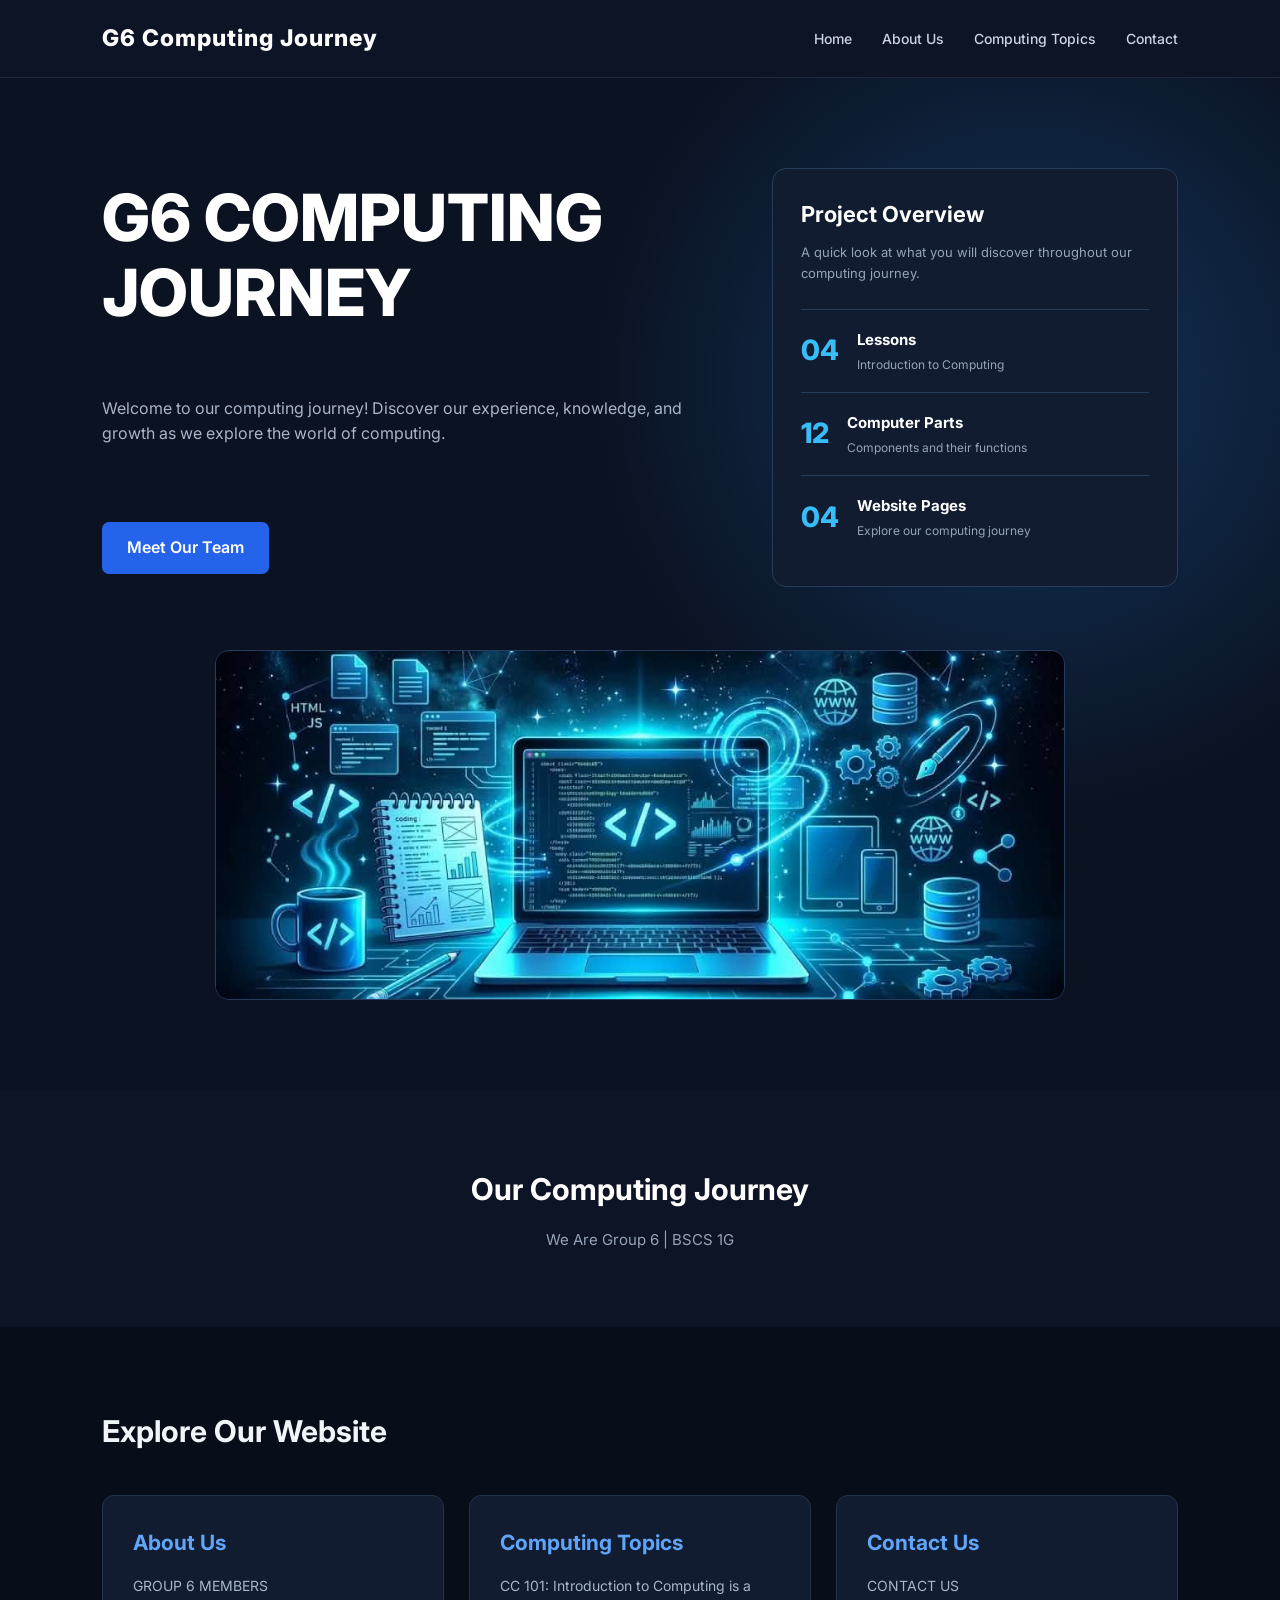
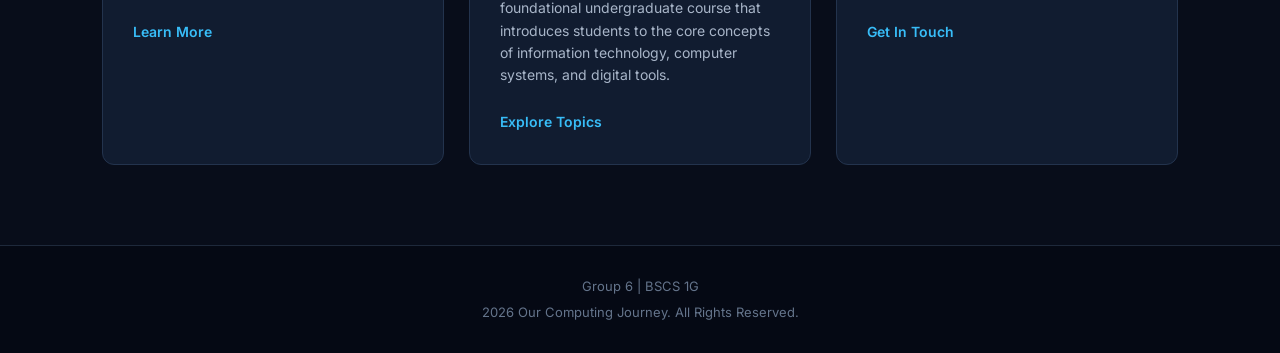
<file: G6 Computing Journey/index.html>
<!DOCTYPE html>
<html lang="en">

<head>
    <meta charset="UTF-8">
    <meta name="viewport" content="width=device-width, initial-scale=1.0">

    <title>G6 Computing Journey</title>
    <title>G6 Computing Journey</title>
<link rel="stylesheet" href="style.css">
</head>

<body>

    <!-- HEADER AND NAVIGATION -->
    <header id="header">
        <h1 class="site-title">G6 Computing Journey</h1>

        <nav class="navbar">
            <ul class="nav-links">
                <li><a href="index.html">Home</a></li>
                <li><a href="about.html">About Us</a></li>
                <li><a href="topics.html">Computing Topics</a></li>
                <li><a href="contact.html">Contact</a></li>
            </ul>
        </nav>
    </header>


    <!-- MAIN CONTENT -->
    <main>

        <!-- HERO SECTION -->
        <section id="hero" class="hero-section">

            <h2>G6 COMPUTING JOURNEY</h2>

            <p>
                Welcome to our computing journey! Discover our experience,
                knowledge, and growth as we explore the world of computing.
            </p>

            <a href="about.html" class="hero-button">Meet Our Team</a>

                     <!-- PROJECT OVERVIEW PANEL -->
<aside class="project-overview">

    <h3>Project Overview</h3>

    <p class="overview-description">
        A quick look at what you will discover
        throughout our computing journey.
    </p>

    <div class="overview-item">
        <span class="overview-number">04</span>
        <div>
            <h4>Lessons</h4>
            <p>Introduction to Computing</p>
        </div>
    </div>

    <div class="overview-item">
        <span class="overview-number">12</span>
        <div>
            <h4>Computer Parts</h4>
            <p>Components and their functions</p>
        </div>
    </div>

    <div class="overview-item">
        <span class="overview-number">04</span>
        <div>
            <h4>Website Pages</h4>
            <p>Explore our computing journey</p>
        </div>
    </div>

</aside>

            <img src="pic.jpg"
                 alt="G6 Computing Journey banner"
                 class="hero-image">

        </section>


        <!-- INTRODUCTION SECTION -->
        <section id="introduction" class="intro-section">

            <h2>Our Computing Journey</h2>

            <p>We Are Group 6 | BSCS 1G</p>

        </section>


        <!-- EXPLORE SECTION -->
        <section id="explore" class="explore-section">

            <h2>Explore Our Website</h2>

            <!-- ABOUT US CARD -->
            <article class="explore-card">
                <h3>About Us</h3>

                <p>GROUP 6 MEMBERS</p>

                <a href="about.html">Learn More</a>
            </article>


            <!-- COMPUTING TOPICS CARD -->
            <article class="explore-card">
                <h3>Computing Topics</h3>

                <p>
                    CC 101: Introduction to Computing is a foundational
                    undergraduate course that introduces students to the
                    core concepts of information technology, computer
                    systems, and digital tools.
                </p>

                <a href="topics.html">Explore Topics</a>
            </article>


            <!-- CONTACT CARD -->
            <article class="explore-card">
                <h3>Contact Us</h3>

                <p>CONTACT US</p>

                <a href="contact.html">Get In Touch</a>
            </article>

        </section>

    </main>


    <!-- FOOTER -->
    <footer id="footer" class="site-footer">

        <p>Group 6 | BSCS 1G</p>

        <p>2026 Our Computing Journey. All Rights Reserved.</p>

    </footer>

</body>
</html>
</file>
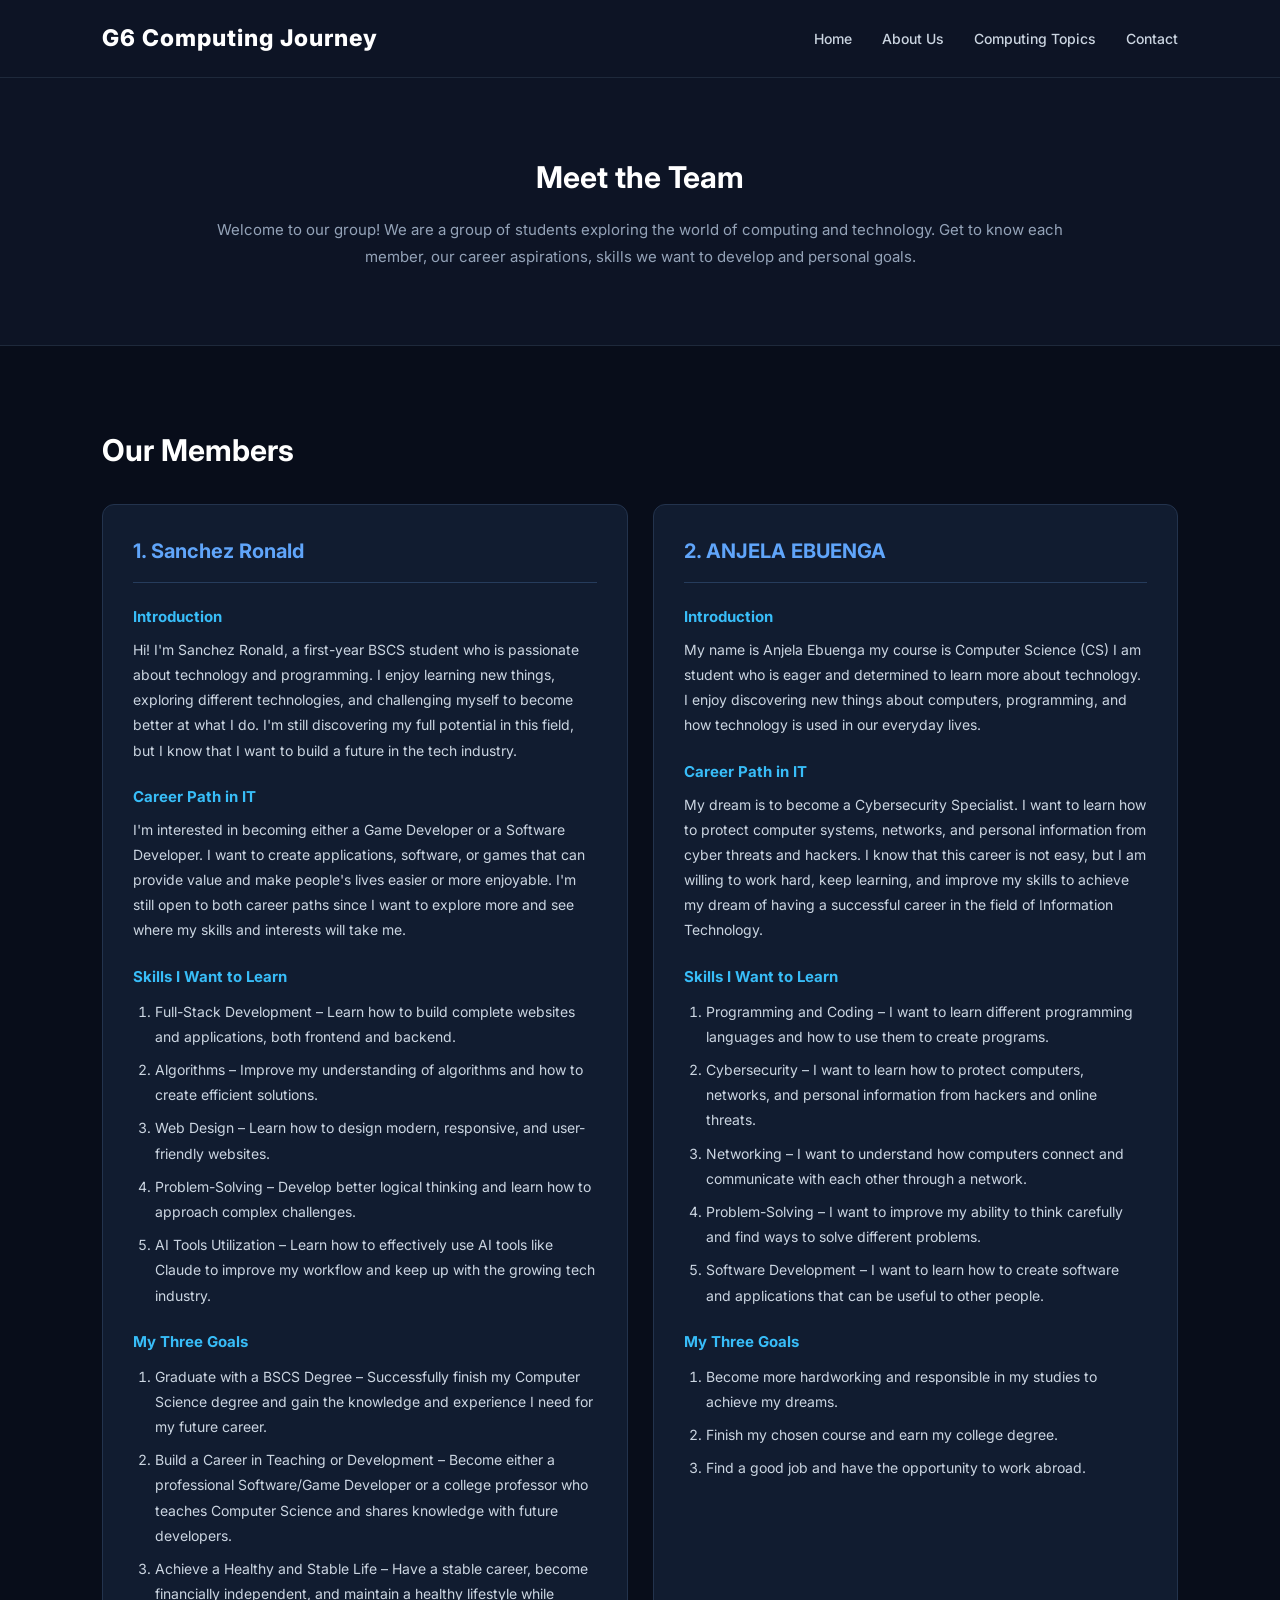
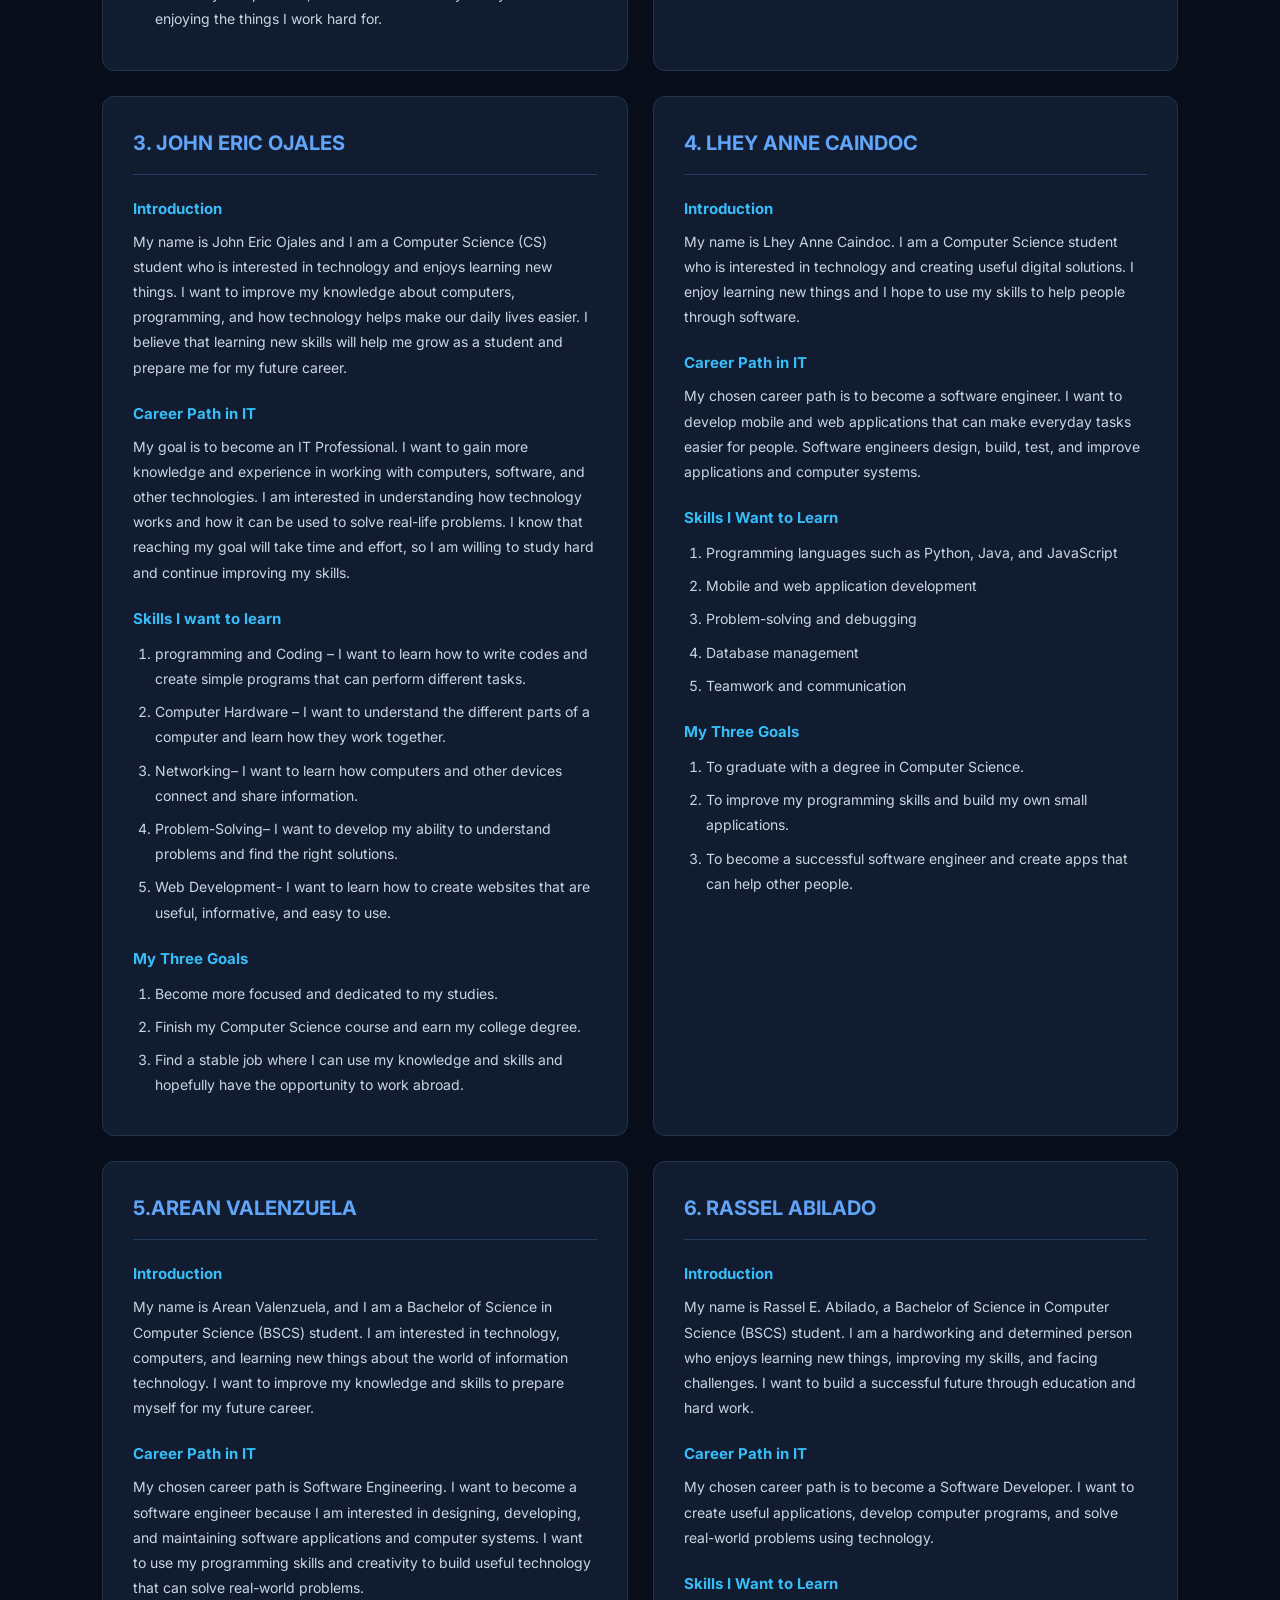
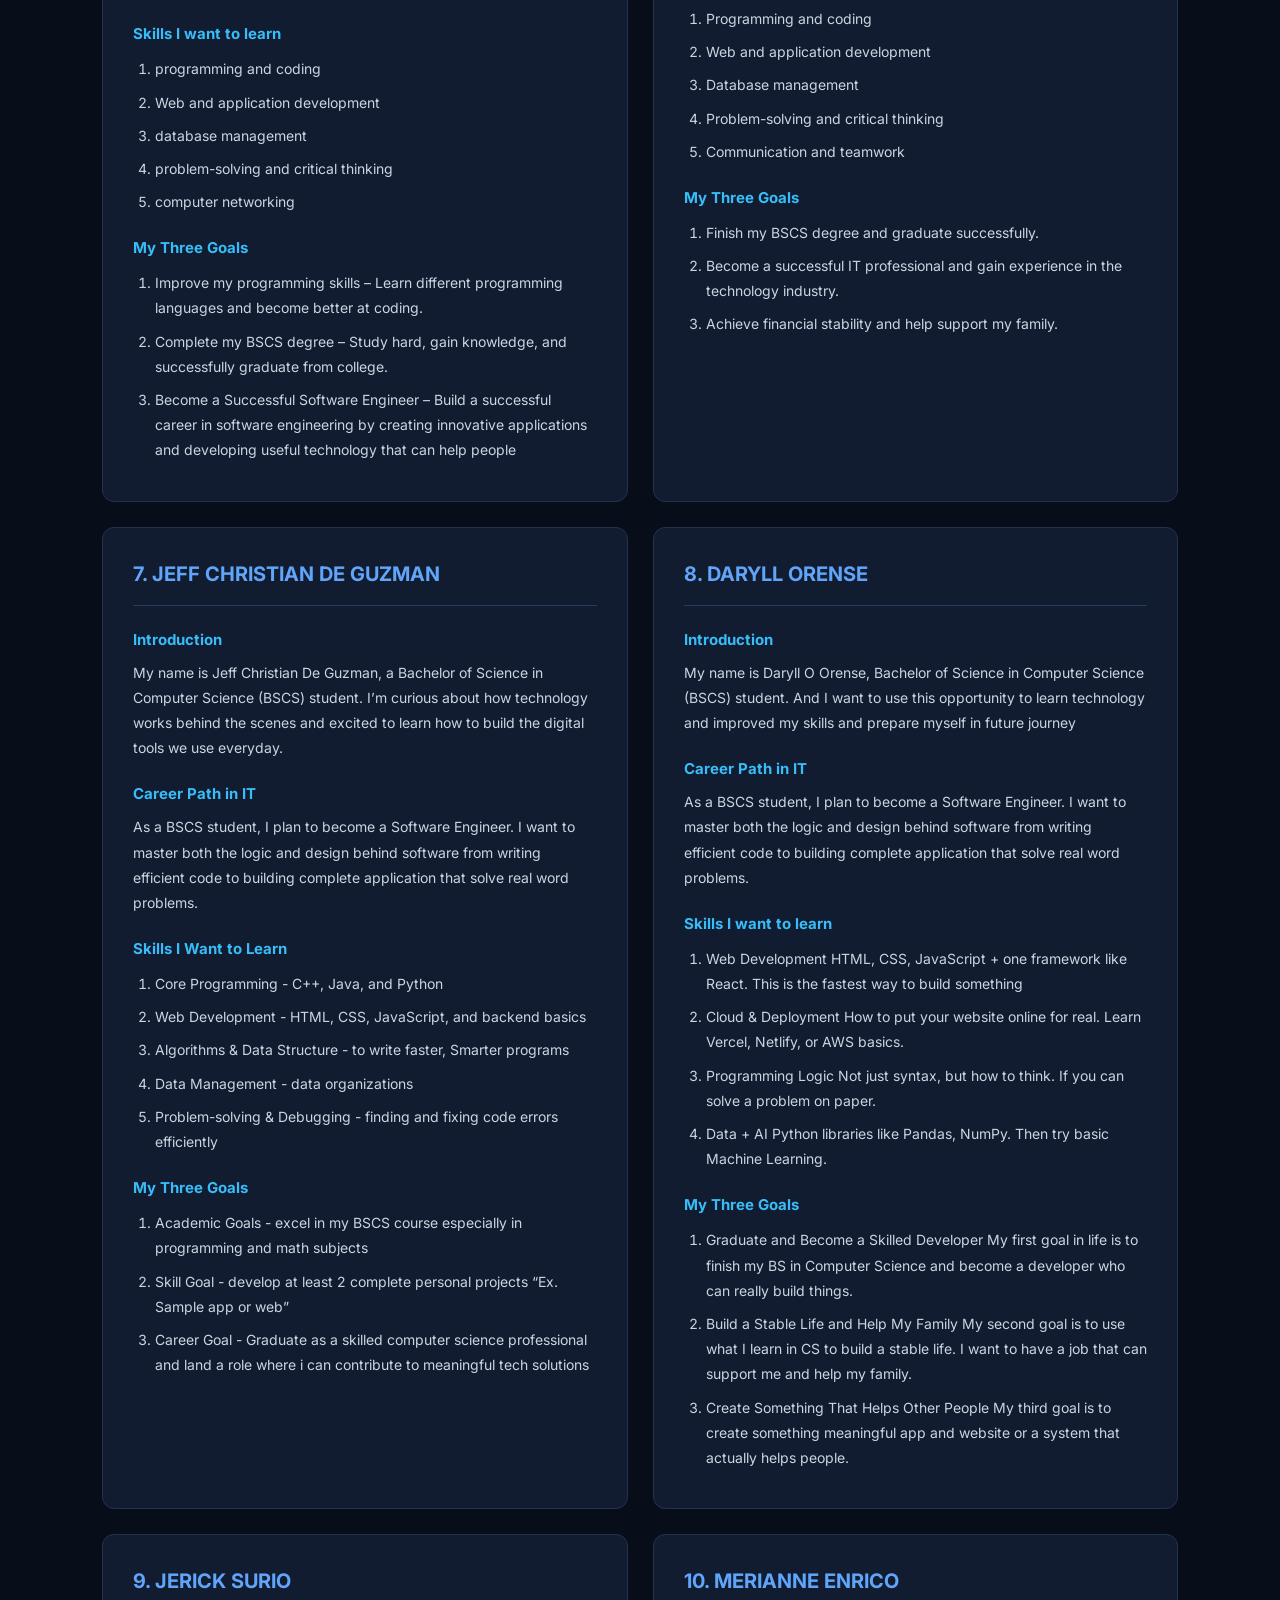
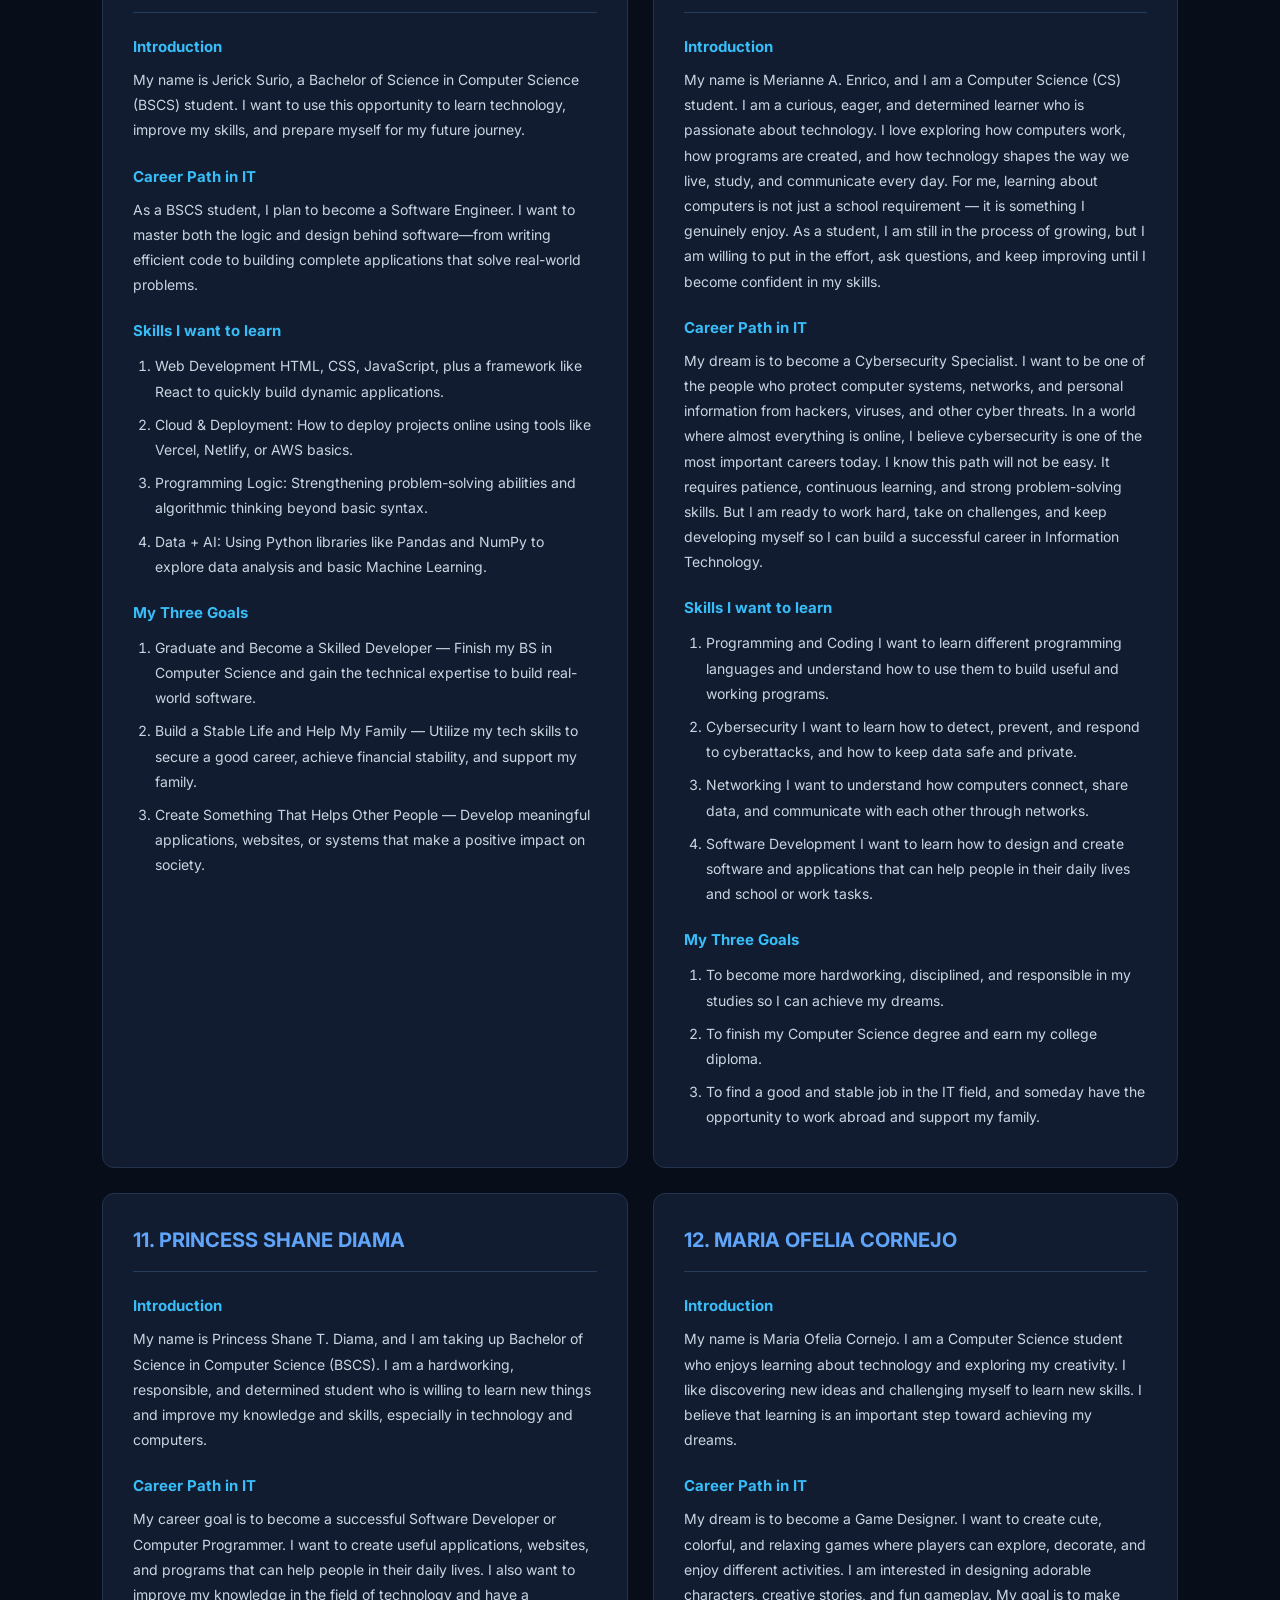
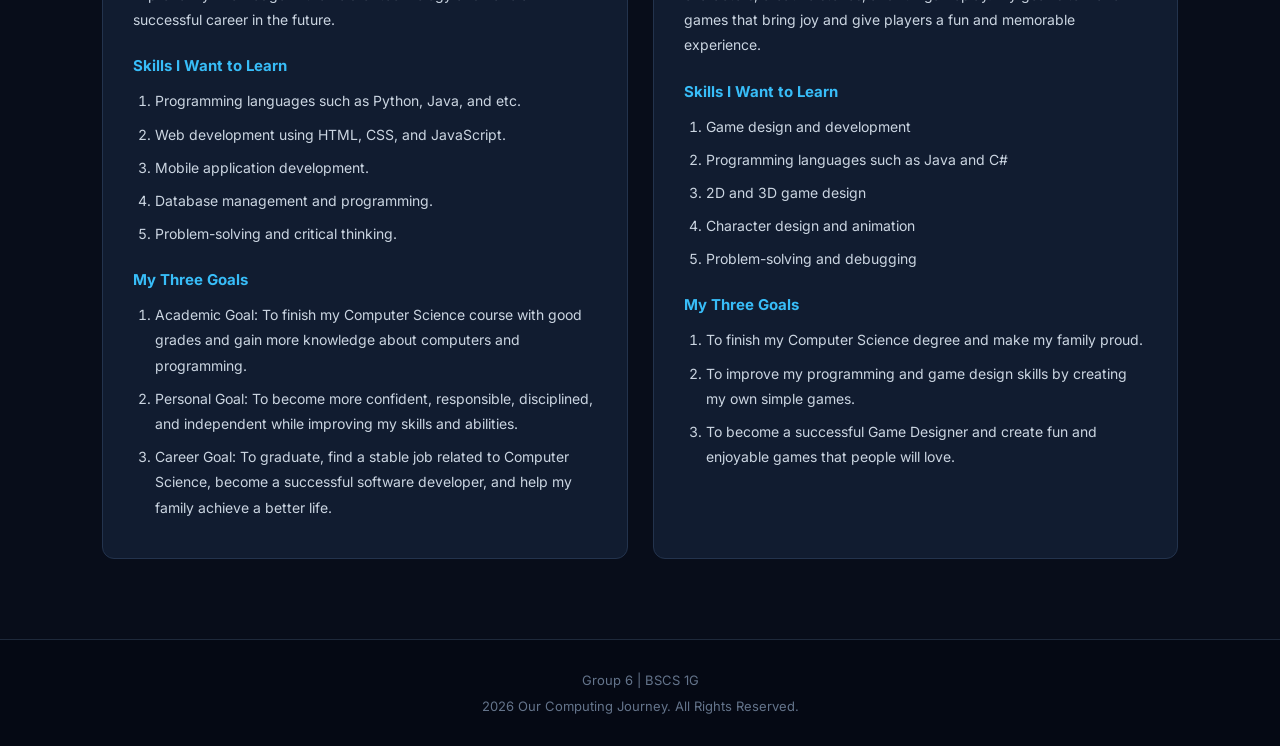
<file: G6 Computing Journey/about.html>
<!doctype html>
<html lang="en">
  <head>
    <meta charset="UTF-8" />
    <meta name="viewport" content="width=device-width, initial-scale=1.0" />
    <title>About Us | G6 Computing Journey</title>
    <link rel="stylesheet" href="style.css">
  </head>
  <body>

<header id="header">
    <h1 class="site-title">G6 Computing Journey</h1>

    <nav class="navbar">
        <ul class="nav-links">
            <li><a href="index.html">Home</a></li>
            <li><a href="about.html">About Us</a></li>
            <li><a href="topics.html">Computing Topics</a></li>
            <li><a href="contact.html">Contact</a></li>
        </ul>
    </nav>
</header>
    <main>
<section id="about-introduction" class="about-intro">

    <h2>Meet the Team</h2>

    <p>
        Welcome to our group! We are a group of students exploring the world
        of computing and technology. Get to know each member, our career
        aspirations, skills we want to develop and personal goals.
    </p>

</section>
    
    <section id="group-members" class="members-section">
      <h2>Our Members</h2>

       <div class="member-grid">

     
      <article class="member-card">
        <h3>1. Sanchez Ronald</h3>
        <h4>Introduction</h4>
        <p>
          Hi! I'm Sanchez Ronald, a first-year BSCS student who is passionate
          about technology and programming. I enjoy learning new things,
          exploring different technologies, and challenging myself to become
          better at what I do. I'm still discovering my full potential in this
          field, but I know that I want to build a future in the tech industry.
        </p>

        <h4>Career Path in IT</h4>
        <p>
          I'm interested in becoming either a Game Developer or a Software
          Developer. I want to create applications, software, or games that can
          provide value and make people's lives easier or more enjoyable. I'm
          still open to both career paths since I want to explore more and see
          where my skills and interests will take me.
        </p>

        <h4>Skills I Want to Learn</h4>
        <ol>
          <li>
            Full-Stack Development – Learn how to build complete websites and
            applications, both frontend and backend.
          </li>
          <li>
            Algorithms – Improve my understanding of algorithms and how to
            create efficient solutions.
          </li>
          <li>
            Web Design – Learn how to design modern, responsive, and
            user-friendly websites.
          </li>
          <li>
            Problem-Solving – Develop better logical thinking and learn how to
            approach complex challenges.
          </li>
          <li>
            AI Tools Utilization – Learn how to effectively use AI tools like
            Claude to improve my workflow and keep up with the growing tech
            industry.
          </li>
        </ol>

        <h4>My Three Goals</h4>
        <ol>
          <li>
            Graduate with a BSCS Degree – Successfully finish my Computer
            Science degree and gain the knowledge and experience I need for my
            future career.
          </li>
          <li>
            Build a Career in Teaching or Development – Become either a
            professional Software/Game Developer or a college professor who
            teaches Computer Science and shares knowledge with future
            developers.
          </li>
          <li>
            Achieve a Healthy and Stable Life – Have a stable career, become
            financially independent, and maintain a healthy lifestyle while
            enjoying the things I work hard for.
          </li>
        </ol>
      </article>

      <article class="member-card">
        <h3>2. ANJELA EBUENGA</h3>
        <h4>Introduction</h4>
        <p>
          My name is Anjela Ebuenga my course is Computer Science (CS) I am
          student who is eager and determined to learn more about technology. I
          enjoy discovering new things about computers, programming, and how
          technology is used in our everyday lives.
        </p>

        <h4>Career Path in IT</h4>
        <p>
          My dream is to become a Cybersecurity Specialist. I want to learn how
          to protect computer systems, networks, and personal information from
          cyber threats and hackers. I know that this career is not easy, but I
          am willing to work hard, keep learning, and improve my skills to
          achieve my dream of having a successful career in the field of
          Information Technology.
        </p>

        <h4>Skills I Want to Learn</h4>
        <ol>
          <li>
            Programming and Coding – I want to learn different programming
            languages and how to use them to create programs.
          </li>
          <li>
            Cybersecurity – I want to learn how to protect computers, networks,
            and personal information from hackers and online threats.
          </li>
          <li>
            Networking – I want to understand how computers connect and
            communicate with each other through a network.
          </li>
          <li>
            Problem-Solving – I want to improve my ability to think carefully
            and find ways to solve different problems.
          </li>
          <li>
            Software Development – I want to learn how to create software and
            applications that can be useful to other people.
          </li>
        </ol>

        <h4>My Three Goals</h4>
        <ol>
          <li>
            Become more hardworking and responsible in my studies to achieve my
            dreams.
          </li>
          <li>Finish my chosen course and earn my college degree.</li>
          <li>Find a good job and have the opportunity to work abroad.</li>
        </ol>
      </article>
      <article class="member-card">
        <h3>3. JOHN ERIC OJALES</h3>
        <h4>Introduction</h4>
        <p>
          My name is John Eric Ojales and I am a Computer Science (CS) student
          who is interested in technology and enjoys learning new things. I want
          to improve my knowledge about computers, programming, and how
          technology helps make our daily lives easier. I believe that learning
          new skills will help me grow as a student and prepare me for my future
          career.
        </p>

        <h4>Career Path in IT</h4>
        <p>
          My goal is to become an IT Professional. I want to gain more knowledge
          and experience in working with computers, software, and other
          technologies. I am interested in understanding how technology works
          and how it can be used to solve real-life problems. I know that
          reaching my goal will take time and effort, so I am willing to study
          hard and continue improving my skills.
        </p>

        <h4>Skills I want to learn</h4>
        <ol>
          <li>
            programming and Coding – I want to learn how to write codes and
            create simple programs that can perform different tasks.
          </li>
          <li>
            Computer Hardware – I want to understand the different parts of a
            computer and learn how they work together.
          </li>
          <li>
            Networking– I want to learn how computers and other devices connect
            and share information.
          </li>
          <li>
            Problem-Solving– I want to develop my ability to understand problems
            and find the right solutions.
          </li>
          <li>
            Web Development- I want to learn how to create websites that are
            useful, informative, and easy to use.
          </li>
        </ol>

        <h4>My Three Goals</h4>
        <ol>
          <li>Become more focused and dedicated to my studies.</li>
          <li>Finish my Computer Science course and earn my college degree.</li>
          <li>
            Find a stable job where I can use my knowledge and skills and
            hopefully have the opportunity to work abroad.
          </li>
        </ol>
      </article>
      <article class="member-card">
        <h3>4. LHEY ANNE CAINDOC</h3>
        <h4>Introduction</h4>
        <p>
          My name is Lhey Anne Caindoc. I am a Computer Science student who is
          interested in technology and creating useful digital solutions. I
          enjoy learning new things and I hope to use my skills to help people
          through software.
        </p>

        <h4>Career Path in IT</h4>
        <p>
          My chosen career path is to become a software engineer. I want to
          develop mobile and web applications that can make everyday tasks
          easier for people. Software engineers design, build, test, and improve
          applications and computer systems.
        </p>

        <h4>Skills I Want to Learn</h4>
        <ol>
          <li>Programming languages such as Python, Java, and JavaScript</li>
          <li>Mobile and web application development</li>
          <li>Problem-solving and debugging</li>
          <li>Database management</li>
          <li>Teamwork and communication</li>
        </ol>

        <h4>My Three Goals</h4>
        <ol>
          <li>To graduate with a degree in Computer Science.</li>
          <li>
            To improve my programming skills and build my own small
            applications.
          </li>
          <li>
            To become a successful software engineer and create apps that can
            help other people.
          </li>
        </ol>
      </article>
      <article class="member-card">
        <h3>5.AREAN VALENZUELA</h3>
        <h4>Introduction</h4>
        <p>
          My name is Arean Valenzuela, and I am a Bachelor of Science in
          Computer Science (BSCS) student. I am interested in technology,
          computers, and learning new things about the world of information
          technology. I want to improve my knowledge and skills to prepare
          myself for my future career.
        </p>

        <h4>Career Path in IT</h4>
        <p>
          My chosen career path is Software Engineering. I want to become a
          software engineer because I am interested in designing, developing,
          and maintaining software applications and computer systems. I want to
          use my programming skills and creativity to build useful technology
          that can solve real-world problems.
        </p>

        <h4>Skills I want to learn</h4>
        <ol>
          <li>programming and coding</li>
          <li>Web and application development</li>
          <li>database management</li>
          <li>problem-solving and critical thinking</li>
          <li>computer networking</li>
        </ol>

        <h4>My Three Goals</h4>
        <ol>
          <li>
            Improve my programming skills – Learn different programming
            languages and become better at coding.
          </li>
          <li>
            Complete my BSCS degree – Study hard, gain knowledge, and
            successfully graduate from college.
          </li>
          <li>
            Become a Successful Software Engineer – Build a successful career in
            software engineering by creating innovative applications and
            developing useful technology that can help people
          </li>
        </ol>
      </article>
      <article class="member-card">
        <h3>6. RASSEL ABILADO</h3>
        <h4>Introduction</h4>
        <p>
          My name is Rassel E. Abilado, a Bachelor of Science in Computer
          Science (BSCS) student. I am a hardworking and determined person who
          enjoys learning new things, improving my skills, and facing
          challenges. I want to build a successful future through education and
          hard work.
        </p>

        <h4>Career Path in IT</h4>
        <p>
          My chosen career path is to become a Software Developer. I want to
          create useful applications, develop computer programs, and solve
          real-world problems using technology.
        </p>

        <h4>Skills I Want to Learn</h4>
        <ol>
          <li>Programming and coding</li>
          <li>Web and application development</li>
          <li>Database management</li>
          <li>Problem-solving and critical thinking</li>
          <li>Communication and teamwork</li>
        </ol>

        <h4>My Three Goals</h4>
        <ol>
          <li>Finish my BSCS degree and graduate successfully.</li>
          <li>
            Become a successful IT professional and gain experience in the
            technology industry.
          </li>
          <li>Achieve financial stability and help support my family.</li>
        </ol>
      </article>
      <article class="member-card">
        <h3>7. JEFF CHRISTIAN DE GUZMAN</h3>
        <h4>Introduction</h4>
        <p>
          My name is Jeff Christian De Guzman, a Bachelor of Science in Computer
          Science (BSCS) student. I’m curious about how technology works behind
          the scenes and excited to learn how to build the digital tools we use
          everyday.
        </p>

        <h4>Career Path in IT</h4>
        <p>
          As a BSCS student, I plan to become a Software Engineer. I want to
          master both the logic and design behind software from writing
          efficient code to building complete application that solve real word
          problems.
        </p>

        <h4>Skills I Want to Learn</h4>
        <ol>
          <li>Core Programming - C++, Java, and Python</li>
          <li>Web Development - HTML, CSS, JavaScript, and backend basics</li>
          <li>
            Algorithms & Data Structure - to write faster, Smarter programs
          </li>
          <li>Data Management - data organizations</li>
          <li>
            Problem-solving & Debugging - finding and fixing code errors
            efficiently
          </li>
        </ol>

        <h4>My Three Goals</h4>
        <ol>
          <li>
            Academic Goals - excel in my BSCS course especially in programming
            and math subjects
          </li>
          <li>
            Skill Goal - develop at least 2 complete personal projects “Ex.
            Sample app or web”
          </li>
          <li>
            Career Goal - Graduate as a skilled computer science professional
            and land a role where i can contribute to meaningful tech solutions
          </li>
        </ol>
      </article>
      <article class="member-card">
        <h3>8. DARYLL ORENSE</h3>
        <h4>Introduction</h4>
        <p>
          My name is Daryll O Orense, Bachelor of Science in Computer Science
          (BSCS) student. And I want to use this opportunity to learn technology
          and improved my skills and prepare myself in future journey
        </p>

        <h4>Career Path in IT</h4>
        <p>
          As a BSCS student, I plan to become a Software Engineer. I want to
          master both the logic and design behind software from writing
          efficient code to building complete application that solve real word
          problems.
        </p>

        <h4>Skills I want to learn</h4>
        <ol>
          <li>
            Web Development HTML, CSS, JavaScript + one framework like React.
            This is the fastest way to build something
          </li>
          <li>
            Cloud & Deployment How to put your website online for real. Learn
            Vercel, Netlify, or AWS basics.
          </li>
          <li>
            Programming Logic Not just syntax, but how to think. If you can
            solve a problem on paper.
          </li>
          <li>
            Data + AI Python libraries like Pandas, NumPy. Then try basic
            Machine Learning.
          </li>
        </ol>

        <h4>My Three Goals</h4>
        <ol>
          <li>
            Graduate and Become a Skilled Developer My first goal in life is to
            finish my BS in Computer Science and become a developer who can
            really build things.
          </li>
          <li>
            Build a Stable Life and Help My Family My second goal is to use what
            I learn in CS to build a stable life. I want to have a job that can
            support me and help my family.
          </li>
          <li>
            Create Something That Helps Other People My third goal is to create
            something meaningful app and website or a system that actually helps
            people.
          </li>
        </ol>
      </article>
      <article class="member-card">
        <h3>9. JERICK SURIO</h3>
        <h4>Introduction</h4>
        <p>
          My name is Jerick Surio, a Bachelor of Science in Computer Science
          (BSCS) student. I want to use this opportunity to learn technology,
          improve my skills, and prepare myself for my future journey.
        </p>

        <h4>Career Path in IT</h4>
        <p>
          As a BSCS student, I plan to become a Software Engineer. I want to
          master both the logic and design behind software—from writing
          efficient code to building complete applications that solve real-world
          problems.
        </p>

        <h4>Skills I want to learn</h4>
        <ol>
          <li>
            Web Development HTML, CSS, JavaScript, plus a framework like React
            to quickly build dynamic applications.
          </li>
          <li>
            Cloud & Deployment: How to deploy projects online using tools like
            Vercel, Netlify, or AWS basics.
          </li>
          <li>
            Programming Logic: Strengthening problem-solving abilities and
            algorithmic thinking beyond basic syntax.
          </li>
          <li>
            Data + AI: Using Python libraries like Pandas and NumPy to explore
            data analysis and basic Machine Learning.
          </li>
        </ol>

        <h4>My Three Goals</h4>
        <ol>
          <li>
            Graduate and Become a Skilled Developer — Finish my BS in Computer
            Science and gain the technical expertise to build real-world
            software.
          </li>
          <li>
            Build a Stable Life and Help My Family — Utilize my tech skills to
            secure a good career, achieve financial stability, and support my
            family.
          </li>
          <li>
            Create Something That Helps Other People — Develop meaningful
            applications, websites, or systems that make a positive impact on
            society.
          </li>
        </ol>
      </article>
      <article class="member-card">
        <h3>10. MERIANNE ENRICO</h3>
        <h4>Introduction</h4>
        <p>
          My name is Merianne A. Enrico, and I am a Computer Science (CS)
          student. I am a curious, eager, and determined learner who is
          passionate about technology. I love exploring how computers work, how
          programs are created, and how technology shapes the way we live,
          study, and communicate every day. For me, learning about computers is
          not just a school requirement — it is something I genuinely enjoy. As
          a student, I am still in the process of growing, but I am willing to
          put in the effort, ask questions, and keep improving until I become
          confident in my skills.
        </p>

        <h4>Career Path in IT</h4>
        <p>
          My dream is to become a Cybersecurity Specialist. I want to be one of
          the people who protect computer systems, networks, and personal
          information from hackers, viruses, and other cyber threats. In a world
          where almost everything is online, I believe cybersecurity is one of
          the most important careers today. I know this path will not be easy.
          It requires patience, continuous learning, and strong problem-solving
          skills. But I am ready to work hard, take on challenges, and keep
          developing myself so I can build a successful career in Information
          Technology.
        </p>

        <h4>Skills I want to learn</h4>
        <ol>
          <li>
            Programming and Coding I want to learn different programming
            languages and understand how to use them to build useful and working
            programs.
          </li>
          <li>
            Cybersecurity I want to learn how to detect, prevent, and respond to
            cyberattacks, and how to keep data safe and private.
          </li>
          <li>
            Networking I want to understand how computers connect, share data,
            and communicate with each other through networks.
          </li>
          <li>
            Software Development I want to learn how to design and create
            software and applications that can help people in their daily lives
            and school or work tasks.
          </li>
        </ol>
        <h4>My Three Goals</h4>
        <ol>
          <li>
            To become more hardworking, disciplined, and responsible in my
            studies so I can achieve my dreams.
          </li>
          <li>
            To finish my Computer Science degree and earn my college diploma.
          </li>
          <li>
            To find a good and stable job in the IT field, and someday have the
            opportunity to work abroad and support my family.
          </li>
        </ol>
      </article>
      <article class="member-card">
        <h3>11. PRINCESS SHANE DIAMA</h3>
        <h4>Introduction</h4>
        <p>
          My name is Princess Shane T. Diama, and I am taking up Bachelor of
          Science in Computer Science (BSCS). I am a hardworking, responsible,
          and determined student who is willing to learn new things and improve
          my knowledge and skills, especially in technology and computers.
        </p>

        <h4>Career Path in IT</h4>
        <p>
          My career goal is to become a successful Software Developer or
          Computer Programmer. I want to create useful applications, websites,
          and programs that can help people in their daily lives. I also want to
          improve my knowledge in the field of technology and have a successful
          career in the future.
        </p>

        <h4>Skills I Want to Learn</h4>
        <ol>
          <li>Programming languages such as Python, Java, and etc.</li>
          <li>Web development using HTML, CSS, and JavaScript.</li>
          <li>Mobile application development.</li>
          <li>Database management and programming.</li>
          <li>Problem-solving and critical thinking.</li>
        </ol>

        <h4>My Three Goals</h4>
        <ol>
          <li>
            Academic Goal: To finish my Computer Science course with good grades
            and gain more knowledge about computers and programming.
          </li>
          <li>
            Personal Goal: To become more confident, responsible, disciplined,
            and independent while improving my skills and abilities.
          </li>
          <li>
            Career Goal: To graduate, find a stable job related to Computer
            Science, become a successful software developer, and help my family
            achieve a better life.
          </li>
        </ol>
      </article>
      <article class="member-card">
        <h3>12. MARIA OFELIA CORNEJO</h3>
        <h4>Introduction</h4>
        <p>
          My name is Maria Ofelia Cornejo. I am a Computer Science student who
          enjoys learning about technology and exploring my creativity. I like
          discovering new ideas and challenging myself to learn new skills. I
          believe that learning is an important step toward achieving my dreams.
        </p>

        <h4>Career Path in IT</h4>
        <p>
          My dream is to become a Game Designer. I want to create cute,
          colorful, and relaxing games where players can explore, decorate, and
          enjoy different activities. I am interested in designing adorable
          characters, creative stories, and fun gameplay. My goal is to make
          games that bring joy and give players a fun and memorable experience.
        </p>

        <h4>Skills I Want to Learn</h4>
        <ol>
          <li>Game design and development</li>
          <li>Programming languages such as Java and C#</li>
          <li>2D and 3D game design</li>
          <li>Character design and animation</li>
          <li>Problem-solving and debugging</li>
        </ol>

        <h4>My Three Goals</h4>
        <ol>
          <li>
            To finish my Computer Science degree and make my family proud.
          </li>
          <li>
            To improve my programming and game design skills by creating my own
            simple games.
          </li>
          <li>
            To become a successful Game Designer and create fun and enjoyable
            games that people will love.
          </li>
        </ol>
      </article>
       </div>
    </section>

    </main>
<!-- FOOTER -->
<footer id="footer" class="site-footer">

    <p>Group 6 | BSCS 1G</p>

    <p>2026 Our Computing Journey. All Rights Reserved.</p>

</footer>
  </body>
</html>
</file>
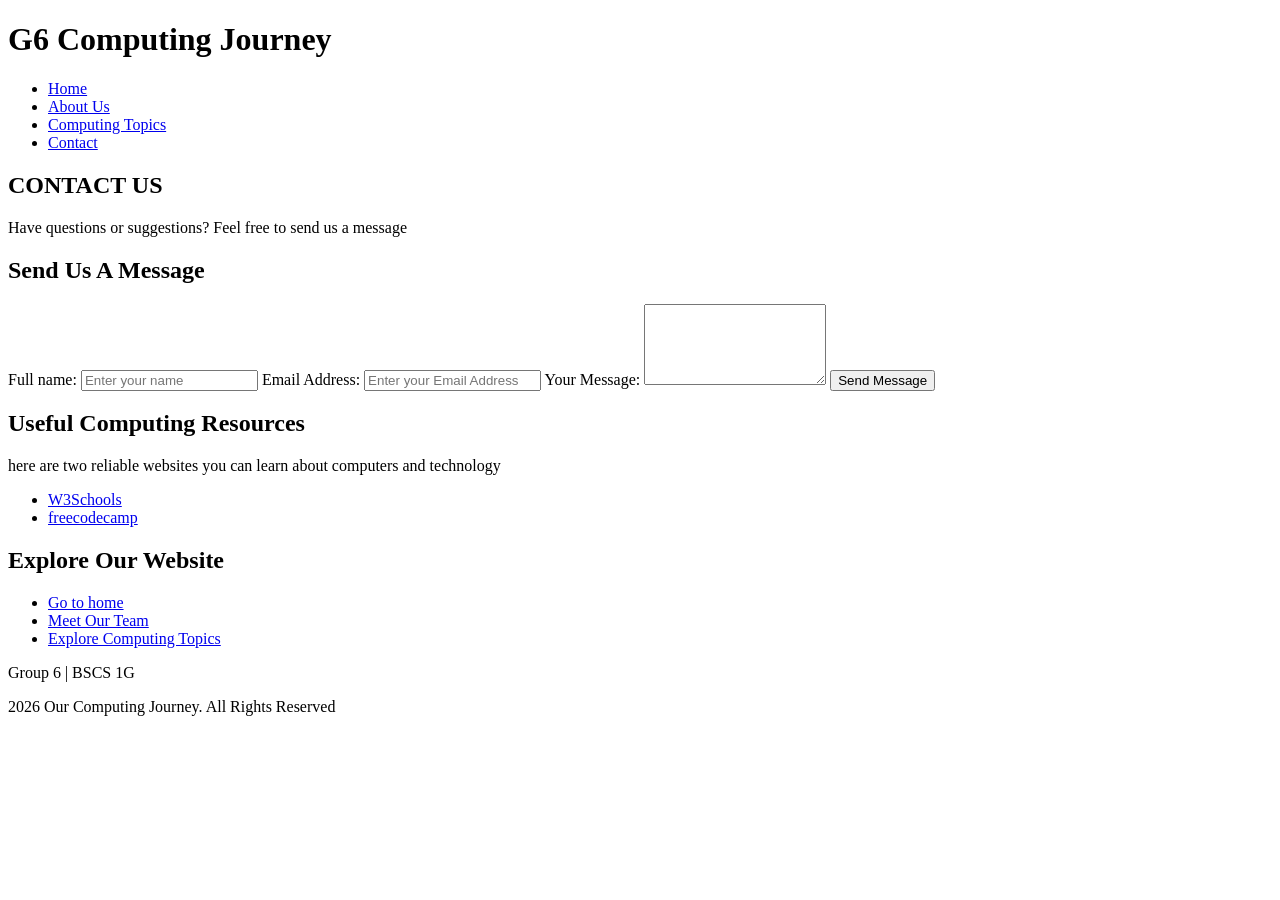
<file: G6 Computing Journey/contact.html>
<!doctype html>
<html lang="en">
  <head>
    <meta charset="UTF-8" />
    <meta
      name="viewport"
      content="width=
    , initial-scale=1.0"
    />
    <title>CONTACT | G6 COMPUTING JOURNEY</title>
  </head>
  <body>
    <header>
      <h1>G6 Computing Journey</h1>

      <nav>
        <ul>
          <li><a href="index.html">Home</a></li>
          <li><a href="about.html">About Us</a></li>
          <li><a href="topics.html">Computing Topics</a></li>
          <li><a href="contact.html">Contact</a></li>
        </ul>
      </nav>
    </header>
    <main>
      <section>
        <h2>CONTACT US</h2>
        <p>Have questions or suggestions? Feel free to send us a message</p>
      </section>

      <section>
        <h2>Send Us A Message</h2>

        <form action="#" method="post">
          <label for="name">Full name:</label>
          <input
            type="text"
            id="name"
            name="name"
            placeholder="Enter your name"
            required
          />

          <label for="email">Email Address:</label>
          <input
            type="email"
            id="email"
            name="email"
            placeholder="Enter your Email Address"
            required
          />

          <label for="message">Your Message:</label>
          <textarea id="message" name="message" rows="5"></textarea>

          <button type="submit">Send Message</button>
        </form>
      </section>

      <section>
        <h2>Useful Computing Resources</h2>
        <p>
          here are two reliable websites you can learn about computers and
          technology
        </p>

        <ul>
          <li>
            <a href="https://www.w3schools.com/" target="_blank">W3Schools</a>
          </li>
          <li>
            <a href="https://www.freecodecamp.org/">freecodecamp</a>
          </li>
        </ul>
      </section>
      <section>
        <h2>Explore Our Website</h2>
        <ul>
          <li>
            <a href="index.html">Go to home</a>
          </li>
          <li>
            <a href="about.html">Meet Our Team</a>
          </li>
          <li>
            <a href="topics.html">Explore Computing Topics</a>
          </li>
        </ul>
      </section>
    </main>
    <footer>
      <p>Group 6 | BSCS 1G</p>
      <p>2026 Our Computing Journey. All Rights Reserved</p>
    </footer>
  </body>
</html>
</file>
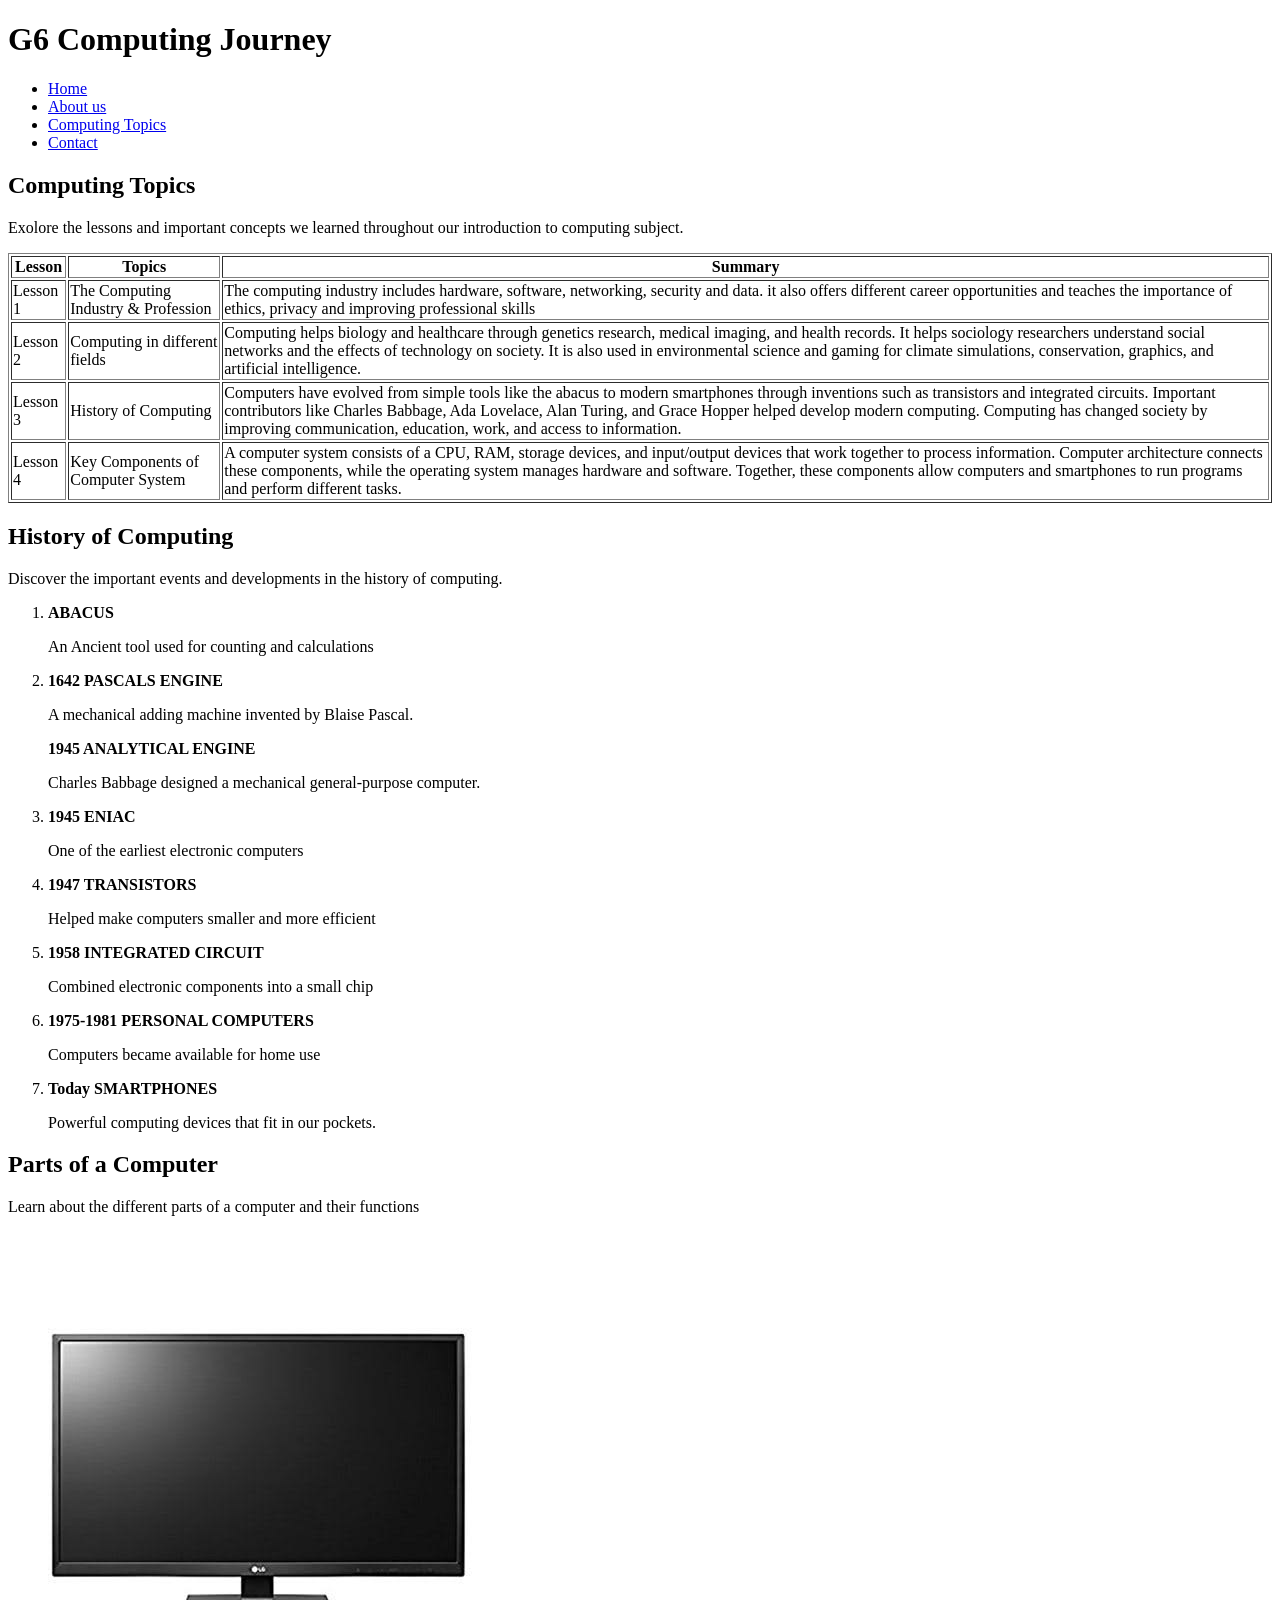
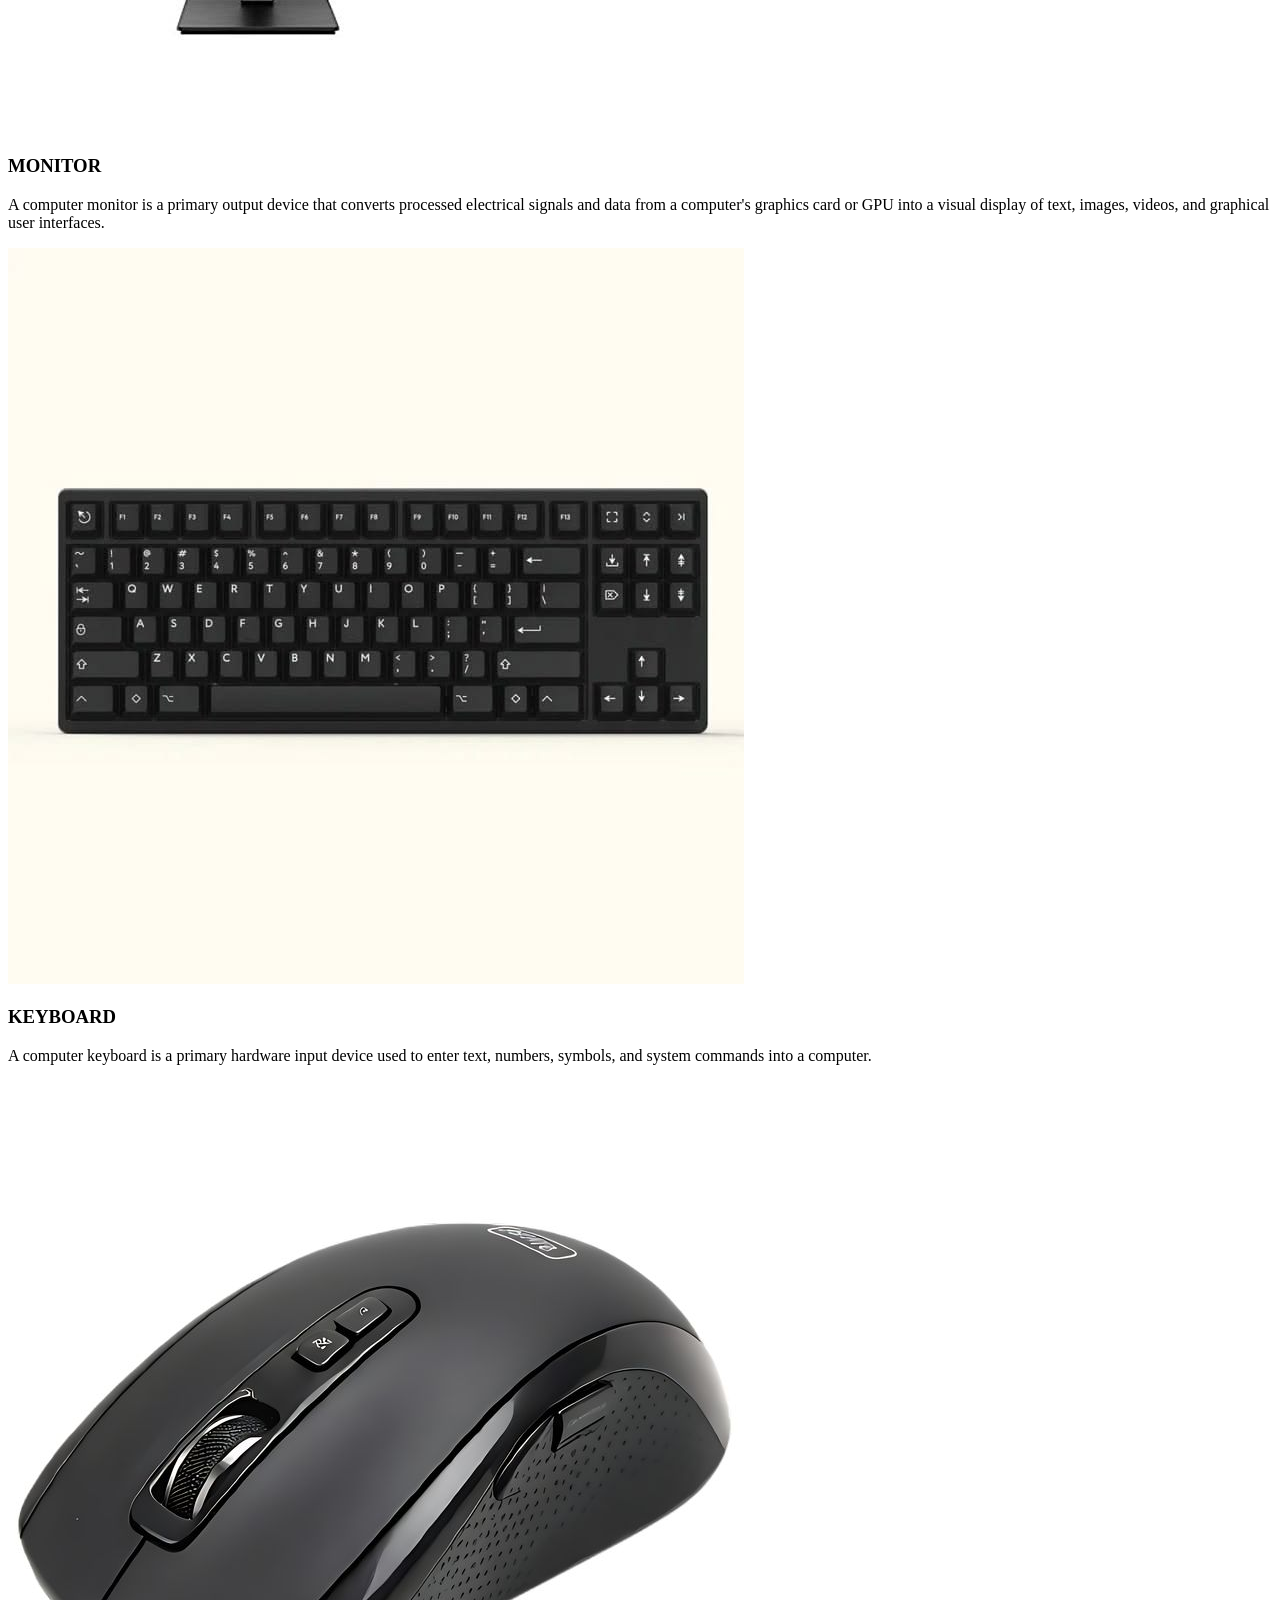
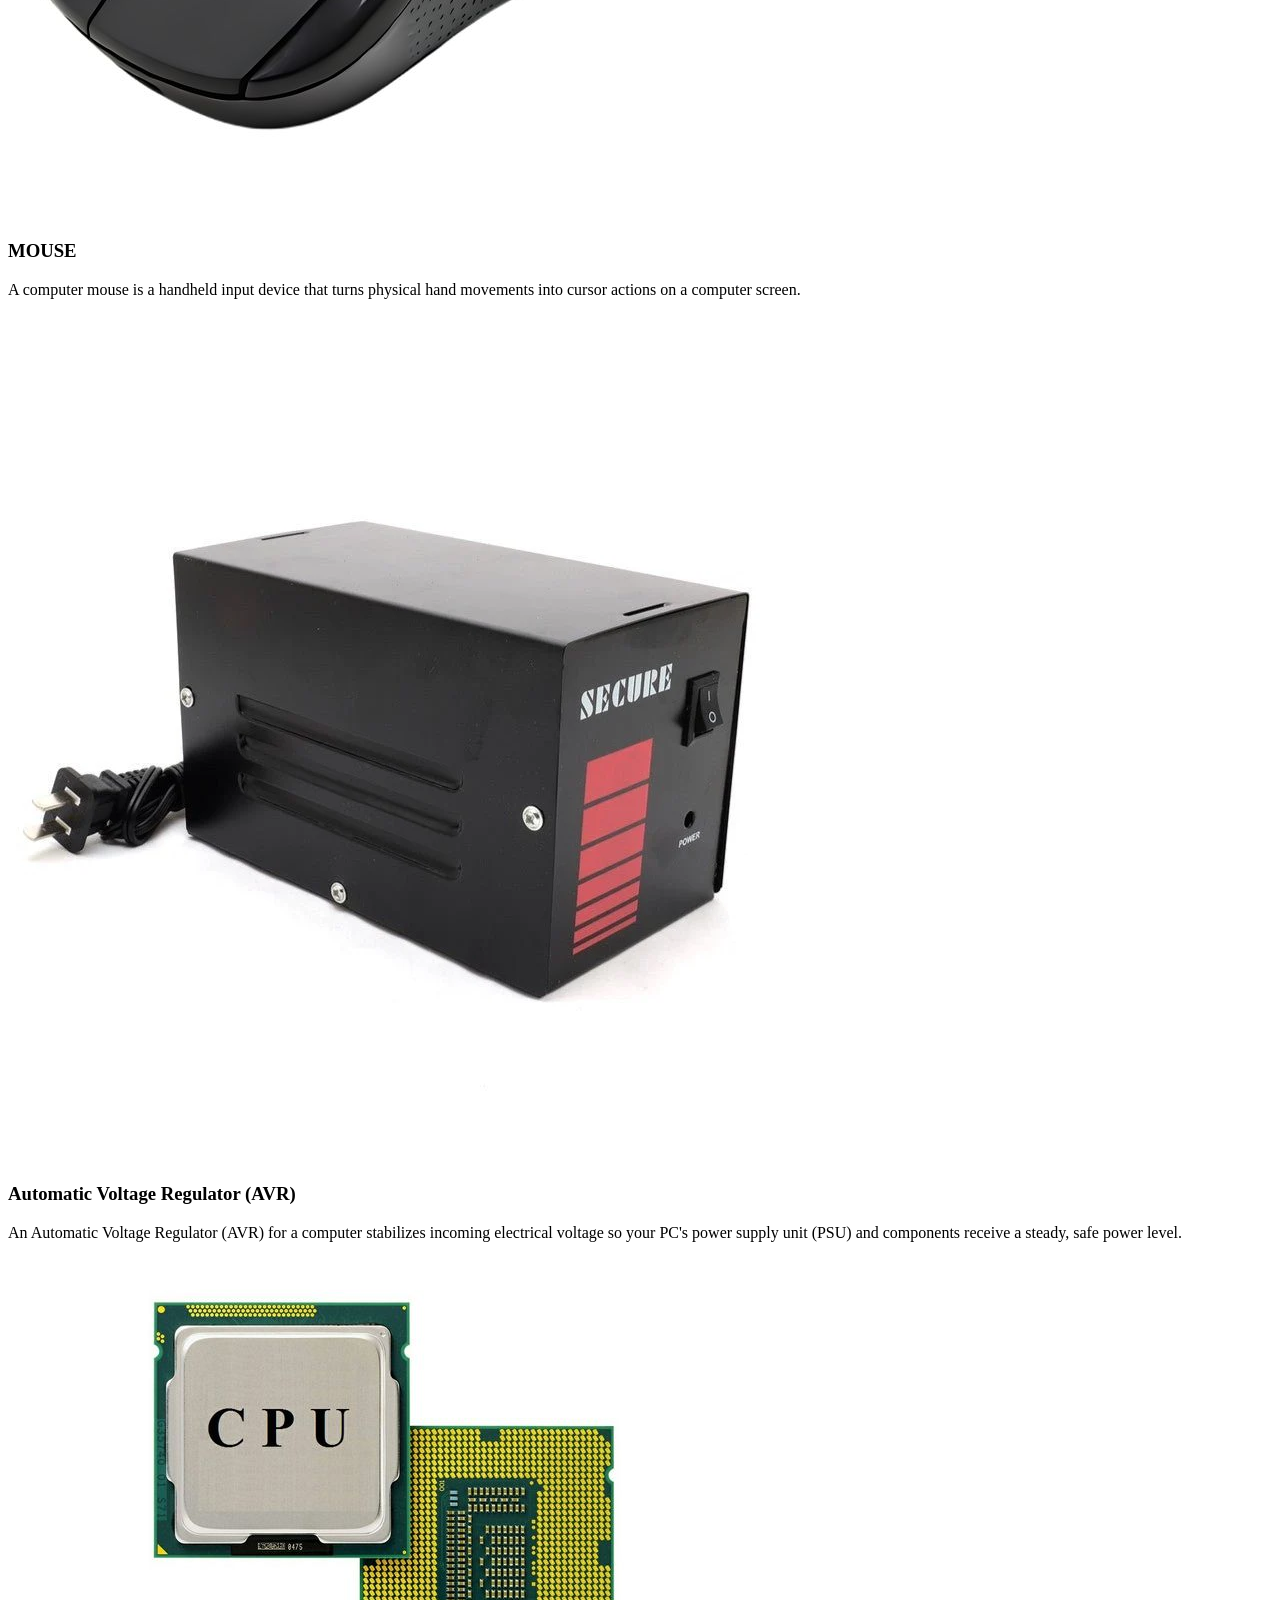
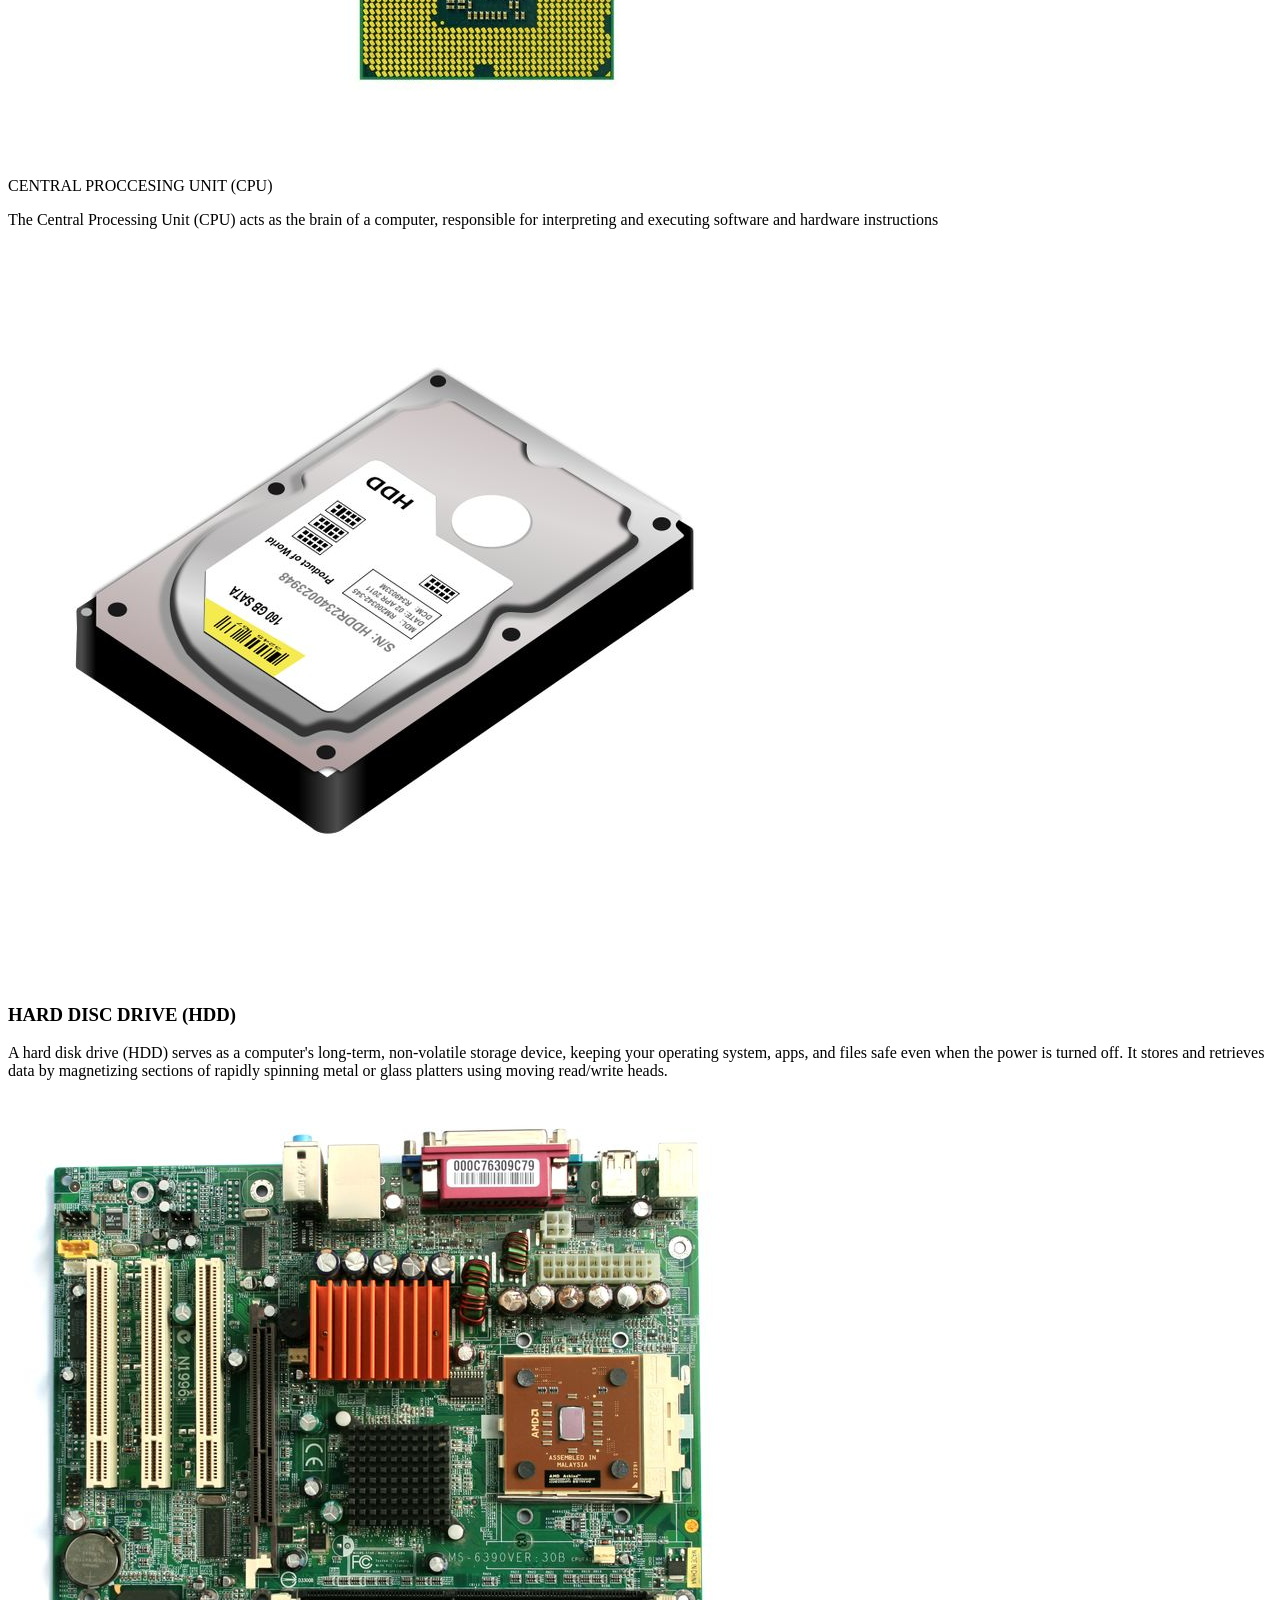
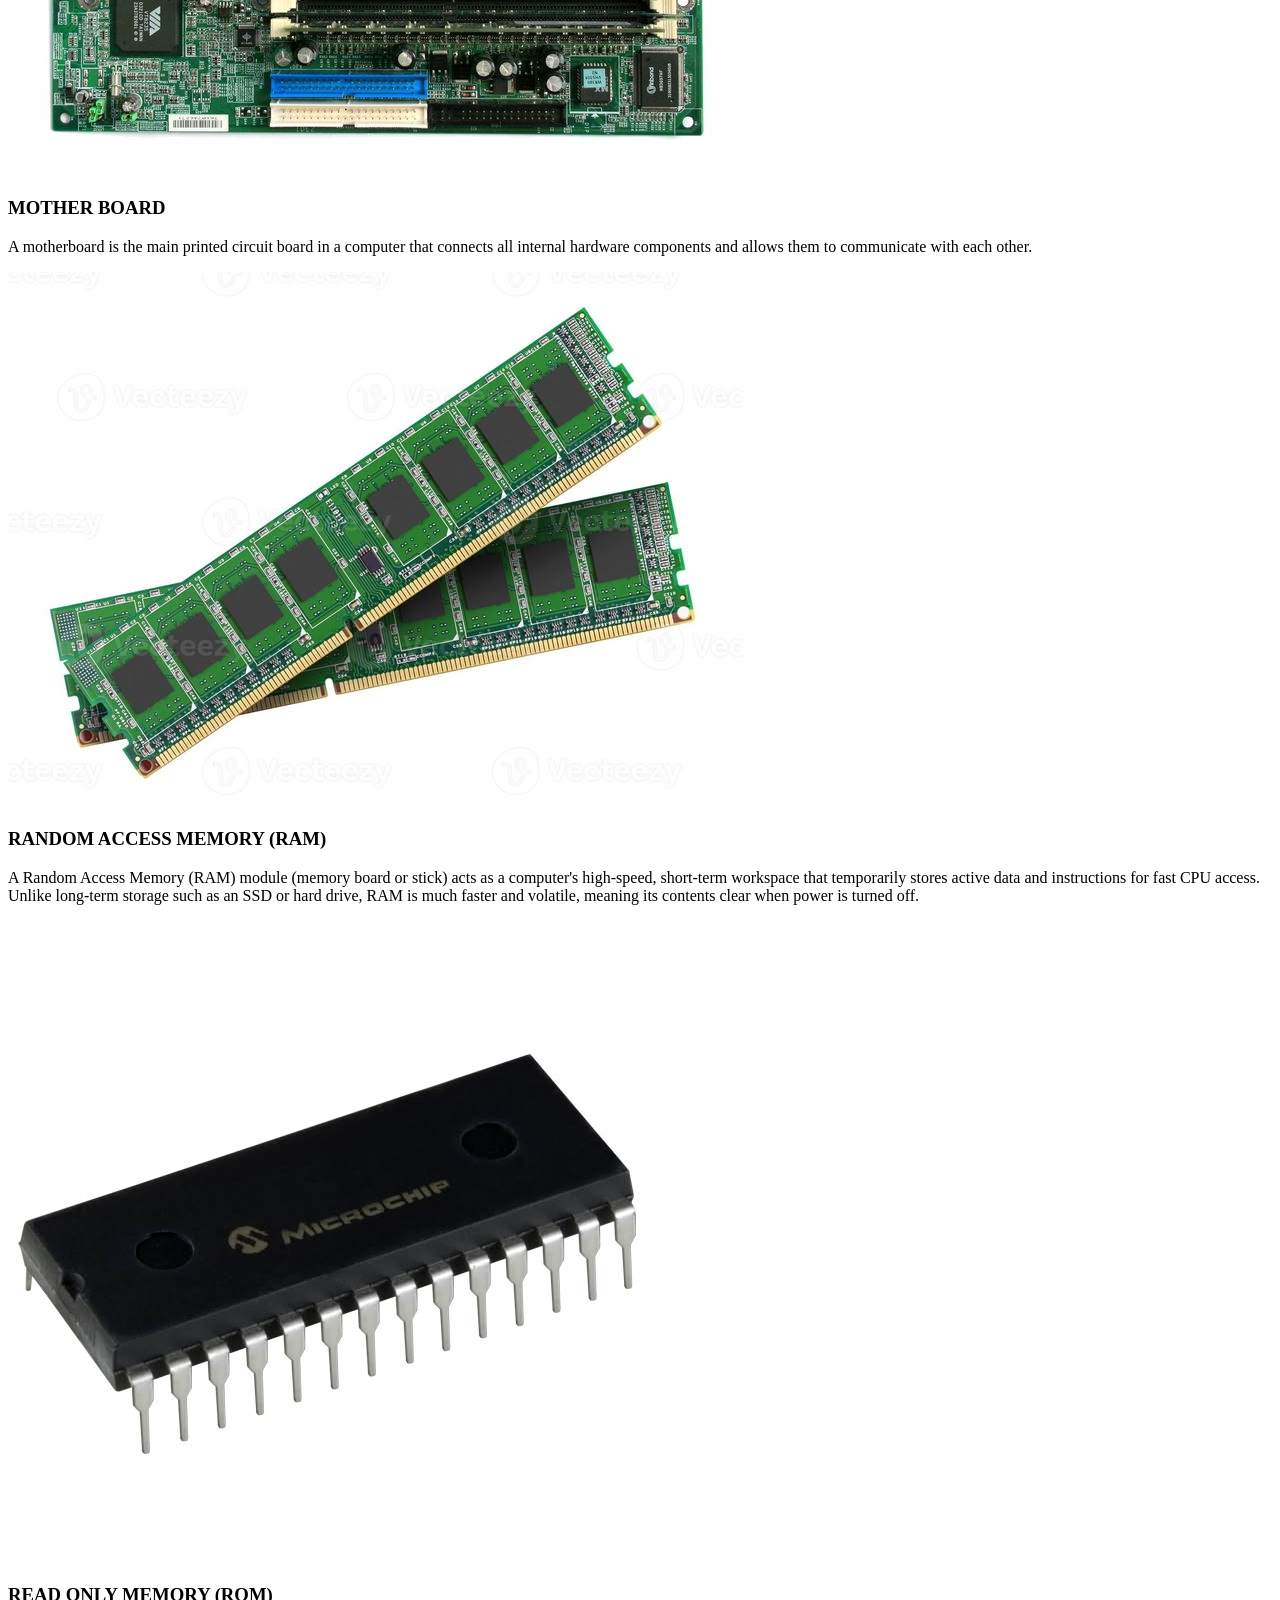
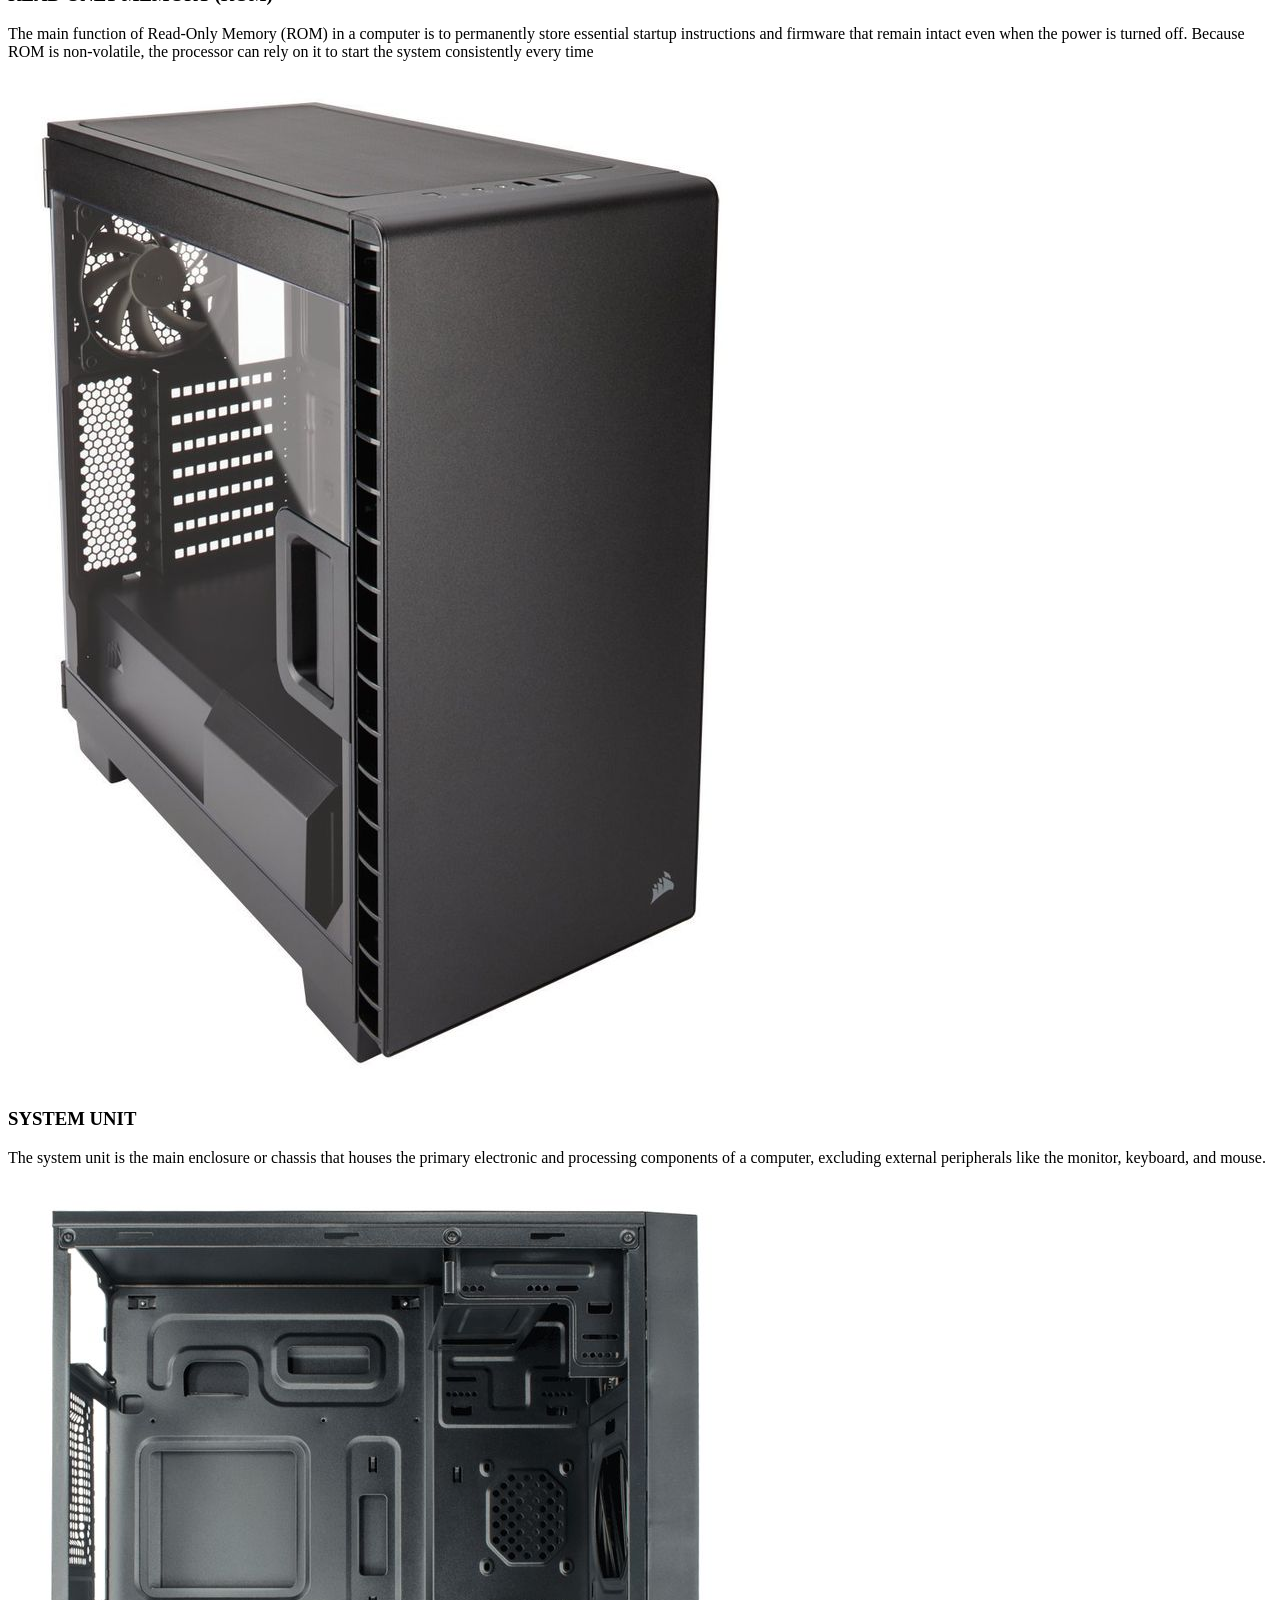
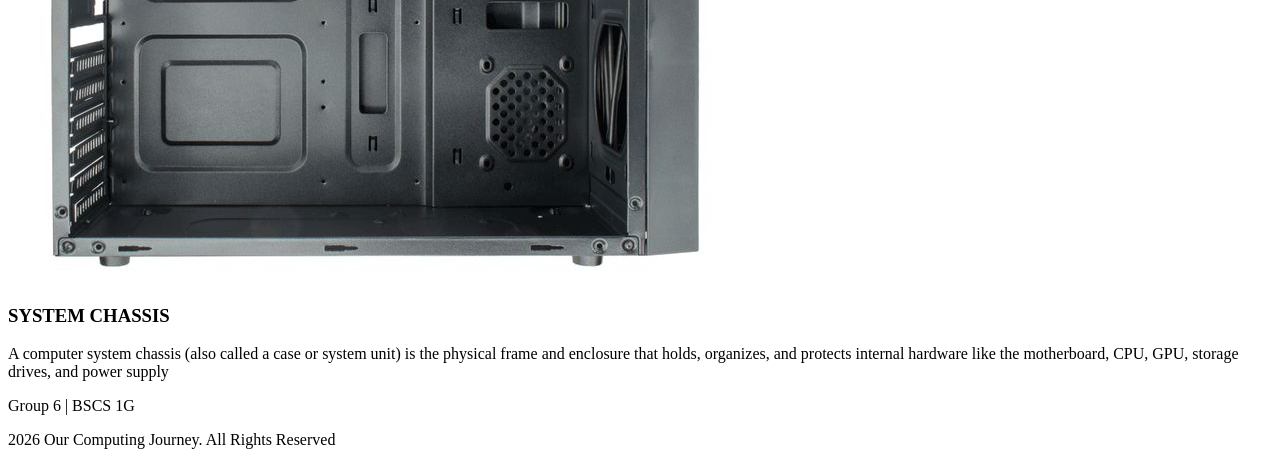
<file: G6 Computing Journey/topics.html>
<!DOCTYPE html>
<html lang="en">
<head>
    <meta charset="UTF-8">
    <meta name="viewport" content="width=device-width, initial-scale=1.0">
    <title>Comoputing  Topics | G6 Computing Journey</title>
</head>
<body>
    <header>
        <h1>G6 Computing Journey</h1>
        <nav>
            <ul>
                <li><a href="index.html">Home</a></li>
                <li><a href="about.html">About us</a></li>
                <li><a href="topics.html">Computing Topics</a></li>
                 <li><a href="contact.html">Contact</a></li>
            </ul>
        </nav>
    </header>
    <main>
        <h2>
            Computing Topics
        </h2>
        <p>Exolore the lessons and important concepts we learned throughout our introduction to computing subject.</p>
    
       <section>
        <table border="1">
     <thead>
        <tr>
            <th>Lesson</th>
            <th>Topics</th>
            <th>Summary</th>
        </tr>
     </thead>

     <tbody>
        <tr>
            <td>Lesson 1</td>
            <td>The Computing Industry & Profession</td>
            <td>The computing industry includes hardware, software, networking, security  and data. it also offers different career opportunities and teaches the importance of ethics, privacy and improving professional skills</td>
        </tr>

        <tr>
            <td>Lesson 2</td>
            <td>Computing in different fields</td>
            <td>Computing helps biology and healthcare through genetics research, medical imaging, and health records. It helps sociology researchers understand social networks and the effects of technology on society. It is also used in environmental science and gaming for climate simulations, conservation, graphics, and artificial intelligence.</td>
        </tr>

        <tr>
            <td>Lesson 3</td>
            <td>History of Computing</td>
            <td>Computers have evolved from simple tools like the abacus to modern smartphones through inventions such as transistors and integrated circuits. Important contributors like Charles Babbage, Ada Lovelace, Alan Turing, and Grace Hopper helped develop modern computing. Computing has changed society by improving communication, education, work, and access to information.</td>
        </tr>

        <tr>
            <td>Lesson 4</td>
            <td>Key Components of Computer System</td>
            <td>A computer system consists of a CPU, RAM, storage devices, and input/output devices that work together to process information. Computer architecture connects these components, while the operating system manages hardware and software. Together, these components allow computers and smartphones to run programs and perform different tasks.</td>
        </tr>
     </tbody>
     </table>
      </section>

      <section>
        <h2>History of Computing</h2>
        <p>
            Discover the important events and developments in the history of computing.
        </p>
     <ol>
        <li>
            <strong>ABACUS</strong>
            <p>
                An Ancient tool used for counting and calculations
            </p>
        </li>
        <li>
            <strong>1642 PASCALS ENGINE</strong>
          <p> A mechanical adding machine invented by Blaise Pascal. </p>
        </li>
        <strong>1945 ANALYTICAL ENGINE</strong>
        <p>
            Charles Babbage designed a mechanical general-purpose computer.
        </p>
        <li>
            <strong>1945 ENIAC</strong>
            <p>One of the earliest electronic computers</p>        
        </li>
        <li>
            <strong>1947 TRANSISTORS</strong>
            <P>Helped make computers smaller and more efficient</P>
        </li>
        <li>
            <strong>1958 INTEGRATED CIRCUIT</strong>
            <p>Combined electronic components into a small chip</p>
        </li>
        <li>
            <strong>1975-1981 PERSONAL COMPUTERS</strong>
            <p>Computers became available for home use</p>
        </li>
        <li>
              <strong>Today SMARTPHONES</strong>
              <p>Powerful computing devices that fit in our pockets.</p>
        </li>
     </ol>
     </section>
     <section>
        <h2> Parts of a Computer</h2>
        <p>Learn about the different parts of a computer and their functions</p>
        
        <div>
            <article>

                <img src="computerParts/monitor.jpg" alt="Monitor">
                <h3>MONITOR</h3>
           
                <p>
                     A computer monitor is a primary output device that converts processed electrical signals and data from a computer's graphics card or GPU into a visual display of text, images, videos, and graphical user interfaces. 
                </p>
                
            </article>
     
            <article>
              <img src="computerParts/keyboard.jpg" alt="Keyboard">
              <h3>KEYBOARD</h3>
                  
              <p>
             A computer keyboard is a primary hardware input device used to enter text, numbers, symbols, and system commands into a computer.
              </p>

            </article>

            <article>
                <img src="computerParts/mouse.jpg" alt="Mouse">
                <h3>
             MOUSE
                </h3>
            
                    <p>
                        A computer mouse is a handheld input device that turns physical hand movements into cursor actions on a computer screen.
                    </p>


                        <article>
                <img src="computerParts/avr.webp" alt="AVR">
                <h3>
             Automatic Voltage Regulator (AVR)
                </h3>

              <p>
                An Automatic Voltage Regulator (AVR) for a computer stabilizes incoming electrical voltage so your PC's power supply unit (PSU) and components receive a steady, safe power level.
              </p>
                
            </article>
                        <article>
                <img src="computerParts/cpu.jpg" alt="CPU">
                <h3>

                </h3> 
            CENTRAL PROCCESING UNIT (CPU)
                <P>
         The Central Processing Unit (CPU) acts as the brain of a computer, responsible for interpreting and executing software and hardware instructions
                </P>
                
            </article>
                        <article>
                <img src="computerParts/hdd.jpg" alt="HDD">
                <h3>
         HARD DISC DRIVE (HDD)
                </h3>

                <P>
                   A hard disk drive (HDD) serves as a computer's long-term, non-volatile storage device, keeping your operating system, apps, and files safe even when the power is turned off. It stores and retrieves data by magnetizing sections of rapidly spinning metal or glass platters using moving read/write heads.
                </P>
                
            </article>

             <article>
                <img src="computerParts/motherboard.jpg" alt="MotherBoard">
                <h3>
                     MOTHER BOARD
                </h3>

                <P>
                 A motherboard is the main printed circuit board in a computer that connects all internal hardware components and allows them to communicate with each other.
                </P>
                
            </article>

             <article>
                <img src="computerParts/ram.jpg" alt="RAM">
                <h3>
         RANDOM ACCESS MEMORY  (RAM)
                </h3> 

                <P>
                    A Random Access Memory (RAM) module (memory board or stick) acts as a computer's high-speed, short-term workspace that temporarily stores active data and instructions for fast CPU access. Unlike long-term storage such as an SSD or hard drive, RAM is much faster and volatile, meaning its contents clear when power is turned off.
                </P>
                
            </article>

             <article>
                <img src="computerParts/rom.jpg" alt="">
                <h3>
         READ ONLY MEMORY (ROM)
                </h3>

                <P>
   The main function of Read-Only Memory (ROM) in a computer is to permanently store essential startup instructions and firmware that remain intact even when the power is turned off. Because ROM is non-volatile, the processor can rely on it to start the system consistently every time
                </P>
                
            </article>

             <article>
                <img src="computerParts/systemunit.jpg" alt="SystemUnit">
                <h3>
                SYSTEM UNIT
                </h3>

                <P>
          The system unit is the main enclosure or chassis that houses the primary electronic and processing components of a computer, excluding external peripherals like the monitor, keyboard, and mouse.
                </P>
                
            </article>

             <article>
                <img src="computerParts/systemchassis.jpg" alt="">
                <h3>
         SYSTEM CHASSIS
                </h3>

                <P>
     A computer system chassis (also called a case or system unit) is the physical frame and enclosure that holds, organizes, and protects internal hardware like the motherboard, CPU, GPU, storage drives, and power supply
                </P>
                
            </article>
     
        </div>
     </section>
     
    </main>

      <footer>
    <p>Group 6 | BSCS 1G</p>
    <P>2026 Our Computing Journey. All Rights Reserved</P>
   </footer>
</body>
</html>
</file>
<file: G6 Computing Journey/style.css>
@import url('https://fonts.googleapis.com/css2?family=Inter:wght@400;500;600;700;800&display=swap');



* {
    margin: 0;
    padding: 0;
    box-sizing: border-box;
}

html {
    scroll-behavior: smooth;
}

body {
    font-family: 'Inter', sans-serif;
    background-color: #080d1a;
    color: #f1f5f9;
    line-height: 1.6;
}




#header {
    width: 100%;
    padding: 20px 8%;
    background-color: #0d1425;
    border-bottom: 1px solid #1e293b;

    display: flex;
    justify-content: space-between;
    align-items: center;
    flex-wrap: wrap;
    gap: 20px;
}

.site-title {
    font-size: 23px;
    font-weight: 800;
    color: #ffffff;
    letter-spacing: 1px;
}

.nav-links {
    display: flex;
    list-style: none;
    gap: 30px;
}

.nav-links a {
    text-decoration: none;
    color: #cbd5e1;
    font-size: 14px;
    font-weight: 500;
    transition: 0.3s;
}

.nav-links a:hover {
    color: #38bdf8;
}



.hero-section {
    min-height: 500px;
    padding: 90px 8%;

    display: grid;
    grid-template-columns: minmax(0, 1.2fr) minmax(280px, 0.8fr);

    grid-template-areas:
        "heading overview"
        "description overview"
        "button overview"
        "image image";

    column-gap: 60px;
    row-gap: 18px;
    align-items: center;

    background:
        radial-gradient(circle at 80% 30%, #12345a 0%, transparent 35%),
        #0b1222;
}

.hero-section h2 {
    grid-area: heading;
}

.hero-section p {
    grid-area: description;
}

.hero-button {
    grid-area: button;
    justify-self: start;
}

.project-overview {
    grid-area: overview;
    background-color: #111c30;
    border: 1px solid #263c5c;
    border-radius: 14px;
    padding: 28px;
    align-self: center;
}

.project-overview h3 {
    font-size: 22px;
    margin-bottom: 10px;
    color: #ffffff;
}

.overview-description {
    font-size: 13px !important;
    color: #94a3b8 !important;
    margin-bottom: 25px !important;
}

.overview-item {
    display: flex;
    align-items: center;
    gap: 18px;
    padding: 18px 0;
    border-top: 1px solid #263c5c;
}

.overview-number {
    font-size: 28px;
    font-weight: 800;
    color: #38bdf8;
}

.overview-item h4 {
    font-size: 15px;
    color: #ffffff;
}

.overview-item p {
    font-size: 12px !important;
    color: #94a3b8 !important;
    margin: 3px 0 0 !important;
}

.hero-image {
    grid-area: image;
    justify-self: center;
    width: 100%;
    max-width: 850px;
    max-height: 350px;
    object-fit: cover;
    border-radius: 14px;
    margin-top: 25px;
    border: 1px solid #263c5c;
}


.hero-section h2 {
    max-width: 750px;
    font-size: clamp(35px, 6vw, 65px);
    line-height: 1.15;
    font-weight: 800;
    margin-bottom: 20px;
    color: #ffffff;
}

.hero-section p {
    max-width: 650px;
    color: #a8b5c8;
    font-size: 16px;
    margin-bottom: 30px;
}

.hero-button {
    display: inline-block;
    padding: 13px 25px;
    background-color: #2563eb;
    color: white;
    text-decoration: none;
    border-radius: 7px;
    font-weight: 600;
    transition: 0.3s;
}

.hero-button:hover {
    background-color: #38bdf8;
    transform: translateY(-3px);
}

.hero-image {
    width: 100%;
    max-width: 850px;
    max-height: 350px;
    object-fit: cover;
    border-radius: 14px;
    margin-top: 45px;
    border: 1px solid #263c5c;
}




.intro-section {
    padding: 75px 8%;
    text-align: center;
    background-color: #0d1425;
}

.intro-section h2 {
    font-size: 30px;
    margin-bottom: 15px;
    color: #ffffff;
}

.intro-section p {
    color: #94a3b8;
    font-size: 15px;
}



.explore-section {
    padding: 80px 8%;
    display: grid;
    grid-template-columns: repeat(3, 1fr);
    gap: 25px;
}

.explore-section > h2 {
    grid-column: 1 / -1;
    font-size: 30px;
    margin-bottom: 15px;
}

.explore-card {
    padding: 30px;
    background-color: #111c30;
    border: 1px solid #23334d;
    border-radius: 12px;
    transition: 0.3s;
}

.explore-card:hover {
    transform: translateY(-6px);
    border-color: #3b82f6;
    background-color: #15233b;
}

.explore-card h3 {
    font-size: 21px;
    margin-bottom: 15px;
    color: #60a5fa;
}

.explore-card p {
    font-size: 14px;
    color: #a8b5c8;
    margin-bottom: 22px;
}

.explore-card a {
    color: #38bdf8;
    text-decoration: none;
    font-size: 14px;
    font-weight: 600;
}

.explore-card a:hover {
    color: #ffffff;
}




.site-footer {
    padding: 25px 8%;
    text-align: center;
    background-color: #050914;
    border-top: 1px solid #1e293b;
}

.site-footer p {
    color: #64748b;
    font-size: 13px;
    margin: 5px 0;
}



@media (max-width: 768px) {

    #header {
        flex-direction: column;
        text-align: center;
    }

    .nav-links {
        justify-content: center;
        flex-wrap: wrap;
        gap: 15px;
    }

    .hero-section {
        padding: 65px 6%;
    }

    .hero-section h2 {
        font-size: 38px;
    }

    .explore-section {
        grid-template-columns: repeat(2, 1fr);
        padding: 60px 6%;
    }

    .hero-section {
    grid-template-columns: 1fr;

    grid-template-areas:
        "heading"
        "description"
        "button"
        "overview"
        "image";

    row-gap: 20px;
}

.project-overview {
    width: 100%;
}

.hero-image {
    margin-top: 15px;
}

}

@media (max-width: 500px) {

    .site-title {
        font-size: 20px;
    }

    .nav-links {
        gap: 12px;
    }

    .nav-links a {
        font-size: 12px;
    }

    .hero-section h2 {
        font-size: 32px;
    }

    .hero-section p {
        font-size: 14px;
    }

    .explore-section {
        grid-template-columns: 1fr;
    }

    .explore-section > h2 {
        font-size: 25px;
    }

}


/* =================================
   ABOUT US PAGE
================================= */


/* ABOUT INTRODUCTION */

.about-intro {
    padding: 75px 8%;
    text-align: center;
    background-color: #0d1425;
    border-bottom: 1px solid #1e293b;
}

.about-intro h2 {
    font-size: 30px;
    margin-bottom: 15px;
    color: #ffffff;
}

.about-intro p {
    max-width: 850px;
    margin: 0 auto;
    color: #94a3b8;
    font-size: 15px;
    line-height: 1.8;
}


/* GROUP MEMBERS SECTION */

.members-section {
    padding: 80px 8%;
}

.members-section > h2 {
    font-size: 30px;
    color: #ffffff;
    margin-bottom: 30px;
}


/* MEMBER GRID */

.member-grid {
    display: grid;
    grid-template-columns: repeat(2, minmax(0, 1fr));
    gap: 25px;
}


/* INDIVIDUAL MEMBER CARD */

.member-card {
    padding: 30px;
    background-color: #111c30;
    border: 1px solid #23334d;
    border-radius: 12px;
    transition: 0.3s;
}

.member-card:hover {
    border-color: #3b82f6;
    background-color: #15233b;
    transform: translateY(-4px);
}


/* MEMBER NAME */

.member-card h3 {
    font-size: 20px;
    color: #60a5fa;
    padding-bottom: 15px;
    margin-bottom: 20px;
    border-bottom: 1px solid #263c5c;
}


/* MEMBER INFORMATION HEADINGS */

.member-card h4 {
    font-size: 15px;
    color: #38bdf8;
    margin-top: 22px;
    margin-bottom: 8px;
}


/* MEMBER PARAGRAPHS */

.member-card p {
    color: #cbd5e1;
    font-size: 14px;
    line-height: 1.8;
}


/* MEMBER LISTS */

.member-card ol {
    padding-left: 22px;
    margin-top: 10px;
    color: #cbd5e1;
}

.member-card li {
    font-size: 14px;
    line-height: 1.8;
    margin-bottom: 8px;
}


/* =================================
   ABOUT US RESPONSIVE DESIGN
================================= */

@media (max-width: 768px) {

    .members-section {
        padding: 60px 6%;
    }

    .member-grid {
        grid-template-columns: 1fr;
    }

}

@media (max-width: 500px) {

    .about-intro h2,
    .members-section > h2 {
        font-size: 25px;
    }

    .about-intro {
        padding: 55px 6%;
    }

    .member-card {
        padding: 22px;
    }

    .member-card h3 {
        font-size: 18px;
    }

}
</file>
